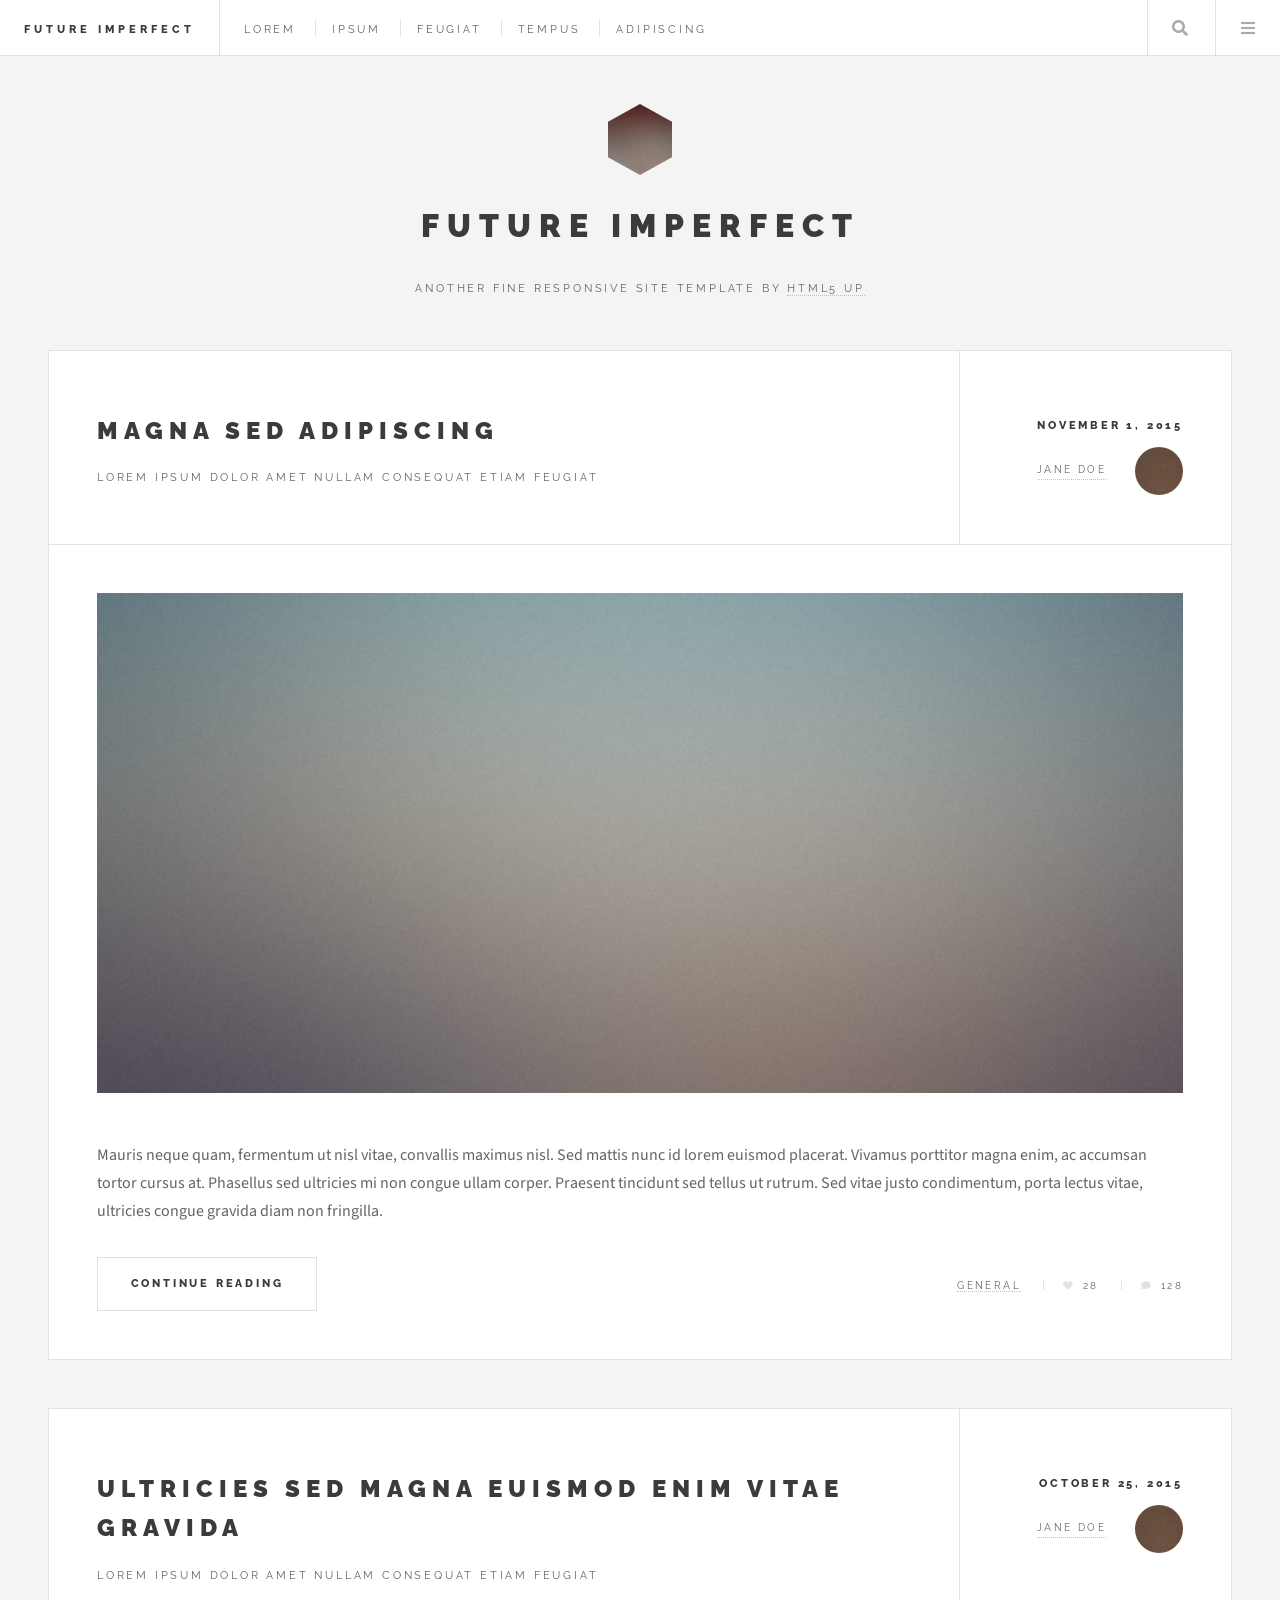
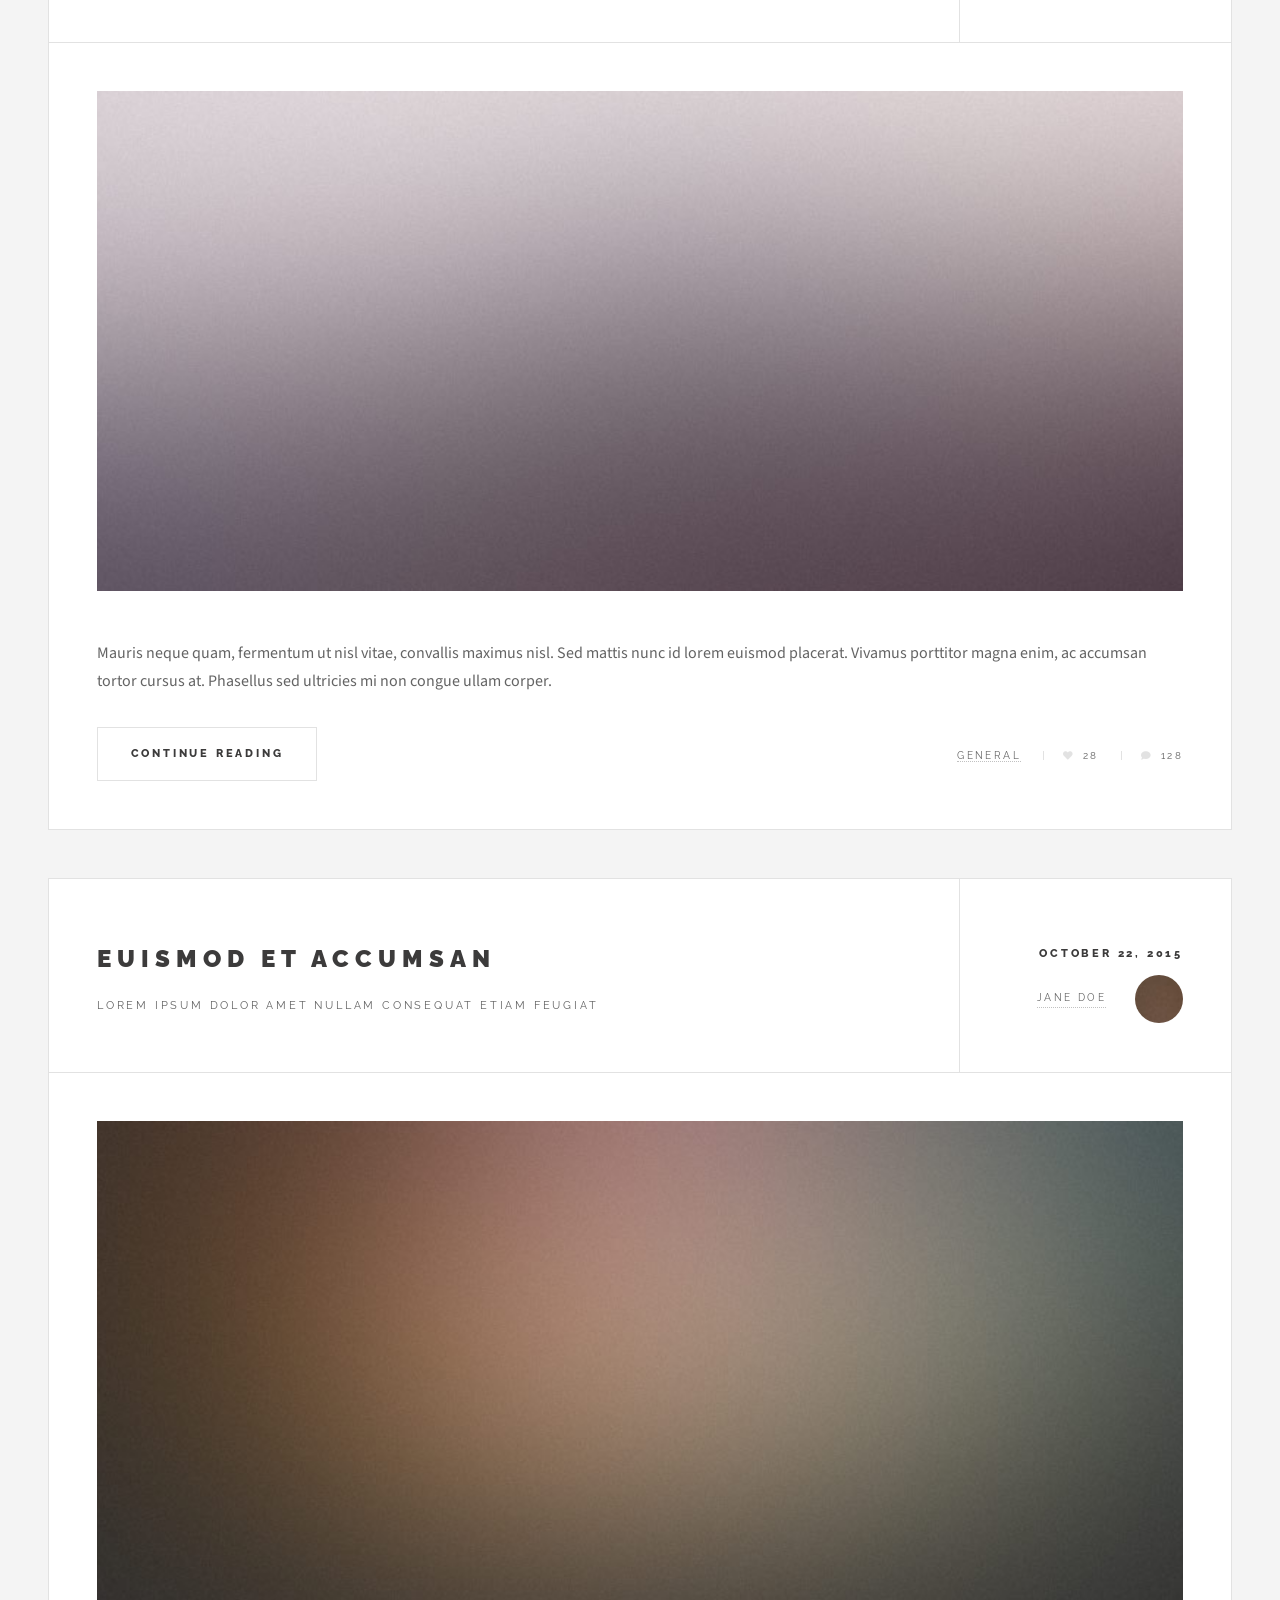
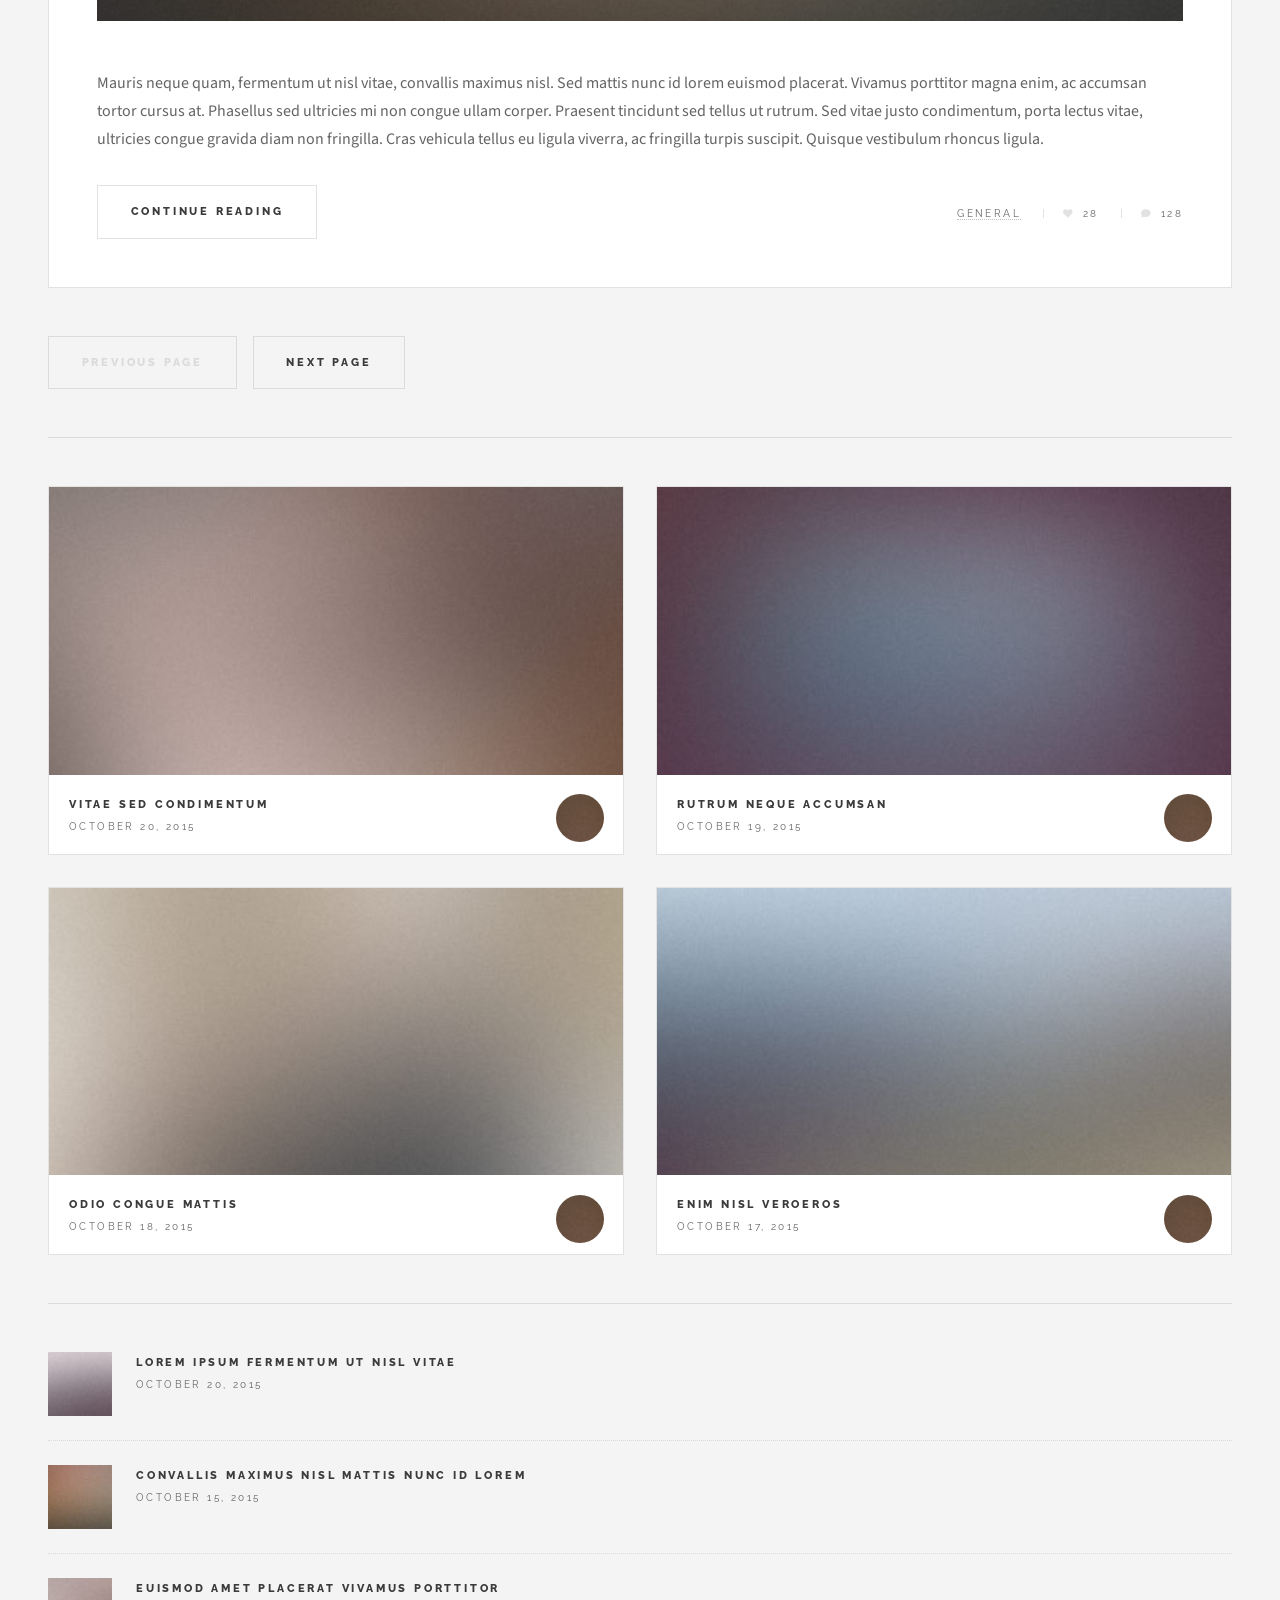
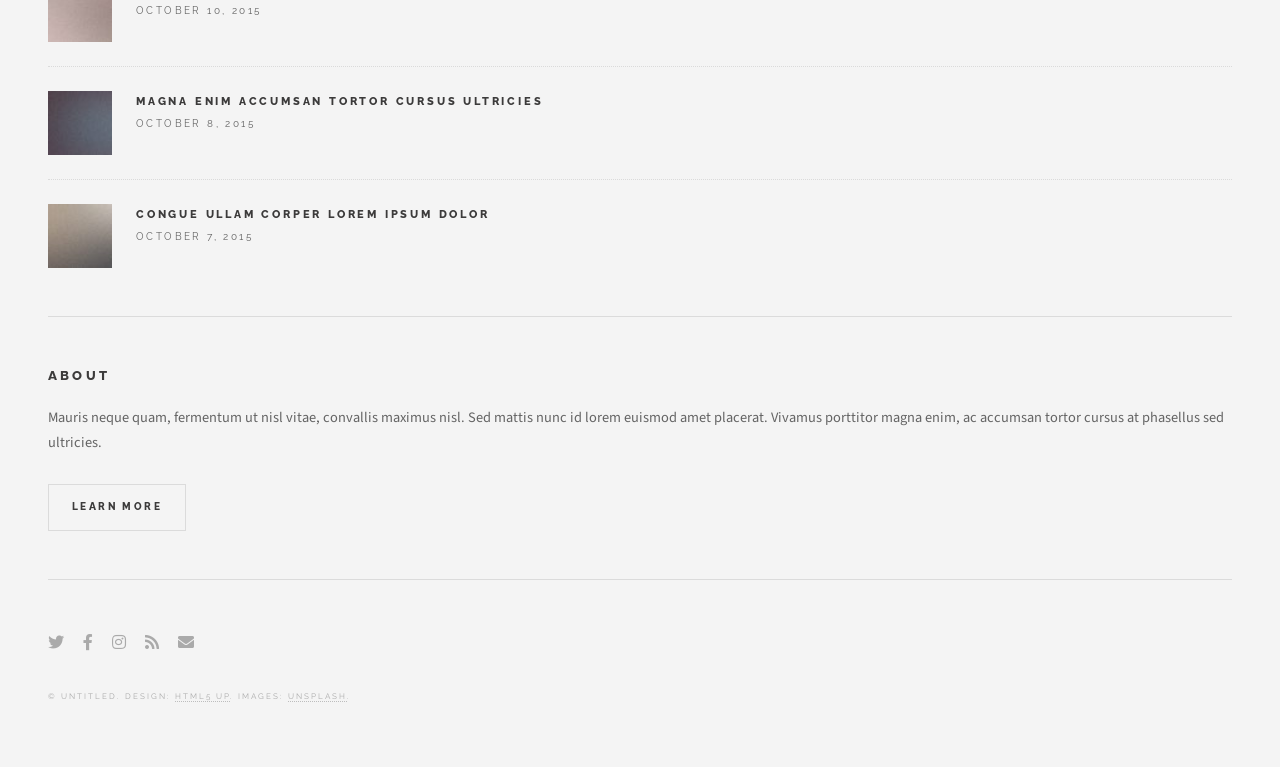
<file: app/views/templates/index.html>
<!DOCTYPE HTML>
<!--
	Future Imperfect by HTML5 UP
	html5up.net | @ajlkn
	Free for personal and commercial use under the CCA 3.0 license (html5up.net/license)
-->
<html>
	<head>
		<title>Future Imperfect by HTML5 UP</title>
		<meta charset="utf-8" />
		<meta name="viewport" content="width=device-width, initial-scale=1, user-scalable=no" />
		<link rel="stylesheet" href="../../../public/assets/css/main.css" />
	</head>
	<body class="is-preload">

		<!-- Wrapper -->
			<div id="wrapper">

				<!-- Header -->
					<header id="header">
						<h1><a href="index.html">Future Imperfect</a></h1>
						<nav class="links">
							<ul>
								<li><a href="#">Lorem</a></li>
								<li><a href="#">Ipsum</a></li>
								<li><a href="#">Feugiat</a></li>
								<li><a href="#">Tempus</a></li>
								<li><a href="#">Adipiscing</a></li>
							</ul>
						</nav>
						<nav class="main">
							<ul>
								<li class="search">
									<a class="fa-search" href="#search">Search</a>
									<form id="search" method="get" action="#">
										<input type="text" name="query" placeholder="Search" />
									</form>
								</li>
								<li class="menu">
									<a class="fa-bars" href="#menu">Menu</a>
								</li>
							</ul>
						</nav>
					</header>

				<!-- Menu -->
					<section id="menu">

						<!-- Search -->
							<section>
								<form class="search" method="get" action="#">
									<input type="text" name="query" placeholder="Search" />
								</form>
							</section>

						<!-- Links -->
							<section>
								<ul class="links">
									<li>
										<a href="#">
											<h3>Lorem ipsum</h3>
											<p>Feugiat tempus veroeros dolor</p>
										</a>
									</li>
									<li>
										<a href="#">
											<h3>Dolor sit amet</h3>
											<p>Sed vitae justo condimentum</p>
										</a>
									</li>
									<li>
										<a href="#">
											<h3>Feugiat veroeros</h3>
											<p>Phasellus sed ultricies mi congue</p>
										</a>
									</li>
									<li>
										<a href="#">
											<h3>Etiam sed consequat</h3>
											<p>Porta lectus amet ultricies</p>
										</a>
									</li>
								</ul>
							</section>

						<!-- Actions -->
							<section>
								<ul class="actions stacked">
									<li><a href="#" class="button large fit">Log In</a></li>
								</ul>
							</section>

					</section>

				<!-- Main -->
					<div id="main">

						<!-- Post -->
							<article class="post">
								<header>
									<div class="title">
										<h2><a href="single.html">Magna sed adipiscing</a></h2>
										<p>Lorem ipsum dolor amet nullam consequat etiam feugiat</p>
									</div>
									<div class="meta">
										<time class="published" datetime="2015-11-01">November 1, 2015</time>
										<a href="#" class="author"><span class="name">Jane Doe</span><img src="../images/avatar.jpg" alt="" /></a>
									</div>
								</header>
								<a href="single.html" class="image featured"><img src="../images/pic01.jpg" alt="" /></a>
								<p>Mauris neque quam, fermentum ut nisl vitae, convallis maximus nisl. Sed mattis nunc id lorem euismod placerat. Vivamus porttitor magna enim, ac accumsan tortor cursus at. Phasellus sed ultricies mi non congue ullam corper. Praesent tincidunt sed tellus ut rutrum. Sed vitae justo condimentum, porta lectus vitae, ultricies congue gravida diam non fringilla.</p>
								<footer>
									<ul class="actions">
										<li><a href="single.html" class="button large">Continue Reading</a></li>
									</ul>
									<ul class="stats">
										<li><a href="#">General</a></li>
										<li><a href="#" class="icon solid fa-heart">28</a></li>
										<li><a href="#" class="icon solid fa-comment">128</a></li>
									</ul>
								</footer>
							</article>

						<!-- Post -->
							<article class="post">
								<header>
									<div class="title">
										<h2><a href="single.html">Ultricies sed magna euismod enim vitae gravida</a></h2>
										<p>Lorem ipsum dolor amet nullam consequat etiam feugiat</p>
									</div>
									<div class="meta">
										<time class="published" datetime="2015-10-25">October 25, 2015</time>
										<a href="#" class="author"><span class="name">Jane Doe</span><img src="../images/avatar.jpg" alt="" /></a>
									</div>
								</header>
								<a href="single.html" class="image featured"><img src="../images/pic02.jpg" alt="" /></a>
								<p>Mauris neque quam, fermentum ut nisl vitae, convallis maximus nisl. Sed mattis nunc id lorem euismod placerat. Vivamus porttitor magna enim, ac accumsan tortor cursus at. Phasellus sed ultricies mi non congue ullam corper.</p>
								<footer>
									<ul class="actions">
										<li><a href="single.html" class="button large">Continue Reading</a></li>
									</ul>
									<ul class="stats">
										<li><a href="#">General</a></li>
										<li><a href="#" class="icon solid fa-heart">28</a></li>
										<li><a href="#" class="icon solid fa-comment">128</a></li>
									</ul>
								</footer>
							</article>

						<!-- Post -->
							<article class="post">
								<header>
									<div class="title">
										<h2><a href="single.html">Euismod et accumsan</a></h2>
										<p>Lorem ipsum dolor amet nullam consequat etiam feugiat</p>
									</div>
									<div class="meta">
										<time class="published" datetime="2015-10-22">October 22, 2015</time>
										<a href="#" class="author"><span class="name">Jane Doe</span><img src="../images/avatar.jpg" alt="" /></a>
									</div>
								</header>
								<a href="single.html" class="image featured"><img src="../images/pic03.jpg" alt="" /></a>
								<p>Mauris neque quam, fermentum ut nisl vitae, convallis maximus nisl. Sed mattis nunc id lorem euismod placerat. Vivamus porttitor magna enim, ac accumsan tortor cursus at. Phasellus sed ultricies mi non congue ullam corper. Praesent tincidunt sed tellus ut rutrum. Sed vitae justo condimentum, porta lectus vitae, ultricies congue gravida diam non fringilla. Cras vehicula tellus eu ligula viverra, ac fringilla turpis suscipit. Quisque vestibulum rhoncus ligula.</p>
								<footer>
									<ul class="actions">
										<li><a href="single.html" class="button large">Continue Reading</a></li>
									</ul>
									<ul class="stats">
										<li><a href="#">General</a></li>
										<li><a href="#" class="icon solid fa-heart">28</a></li>
										<li><a href="#" class="icon solid fa-comment">128</a></li>
									</ul>
								</footer>
							</article>

						<!-- Post -->
						<!--
							<article class="post">
								<header>
									<div class="title">
										<h2><a href="#">Elements</a></h2>
										<p>Lorem ipsum dolor amet nullam consequat etiam feugiat</p>
									</div>
									<div class="meta">
										<time class="published" datetime="2015-10-18">October 18, 2015</time>
										<a href="#" class="author"><span class="name">Jane Doe</span><img src="images/avatar.jpg" alt="" /></a>
									</div>
								</header>

								<section>
									<h3>Text</h3>
									<p>This is <b>bold</b> and this is <strong>strong</strong>. This is <i>italic</i> and this is <em>emphasized</em>.
									This is <sup>superscript</sup> text and this is <sub>subscript</sub> text.
									This is <u>underlined</u> and this is code: <code>for (;;) { ... }</code>. Finally, <a href="#">this is a link</a>.</p>
									<hr />
									<p>Nunc lacinia ante nunc ac lobortis. Interdum adipiscing gravida odio porttitor sem non mi integer non faucibus ornare mi ut ante amet placerat aliquet. Volutpat eu sed ante lacinia sapien lorem accumsan varius montes viverra nibh in adipiscing blandit tempus accumsan.</p>
									<hr />
									<h2>Heading Level 2</h2>
									<h3>Heading Level 3</h3>
									<h4>Heading Level 4</h4>
									<hr />
									<h4>Blockquote</h4>
									<blockquote>Fringilla nisl. Donec accumsan interdum nisi, quis tincidunt felis sagittis eget tempus euismod. Vestibulum ante ipsum primis in faucibus vestibulum. Blandit adipiscing eu felis iaculis volutpat ac adipiscing accumsan faucibus. Vestibulum ante ipsum primis in faucibus lorem ipsum dolor sit amet nullam adipiscing eu felis.</blockquote>
									<h4>Preformatted</h4>
									<pre><code>i = 0;

while (!deck.isInOrder()) {
  print 'Iteration ' + i;
  deck.shuffle();
  i++;
}

print 'It took ' + i + ' iterations to sort the deck.';</code></pre>
								</section>

								<section>
									<h3>Lists</h3>
									<div class="row">
										<div class="col-6 col-12-medium">
											<h4>Unordered</h4>
											<ul>
												<li>Dolor pulvinar etiam.</li>
												<li>Sagittis adipiscing.</li>
												<li>Felis enim feugiat.</li>
											</ul>
											<h4>Alternate</h4>
											<ul class="alt">
												<li>Dolor pulvinar etiam.</li>
												<li>Sagittis adipiscing.</li>
												<li>Felis enim feugiat.</li>
											</ul>
										</div>
										<div class="col-6 col-12-medium">
											<h4>Ordered</h4>
											<ol>
												<li>Dolor pulvinar etiam.</li>
												<li>Etiam vel felis viverra.</li>
												<li>Felis enim feugiat.</li>
												<li>Dolor pulvinar etiam.</li>
												<li>Etiam vel felis lorem.</li>
												<li>Felis enim et feugiat.</li>
											</ol>
											<h4>Icons</h4>
											<ul class="icons">
												<li><a href="#" class="icon brands fa-twitter"><span class="label">Twitter</span></a></li>
												<li><a href="#" class="icon brands fa-facebook-f"><span class="label">Facebook</span></a></li>
												<li><a href="#" class="icon brands fa-instagram"><span class="label">Instagram</span></a></li>
												<li><a href="#" class="icon brands fa-github"><span class="label">Github</span></a></li>
											</ul>
										</div>
									</div>
									<h3>Actions</h3>
									<div class="row">
										<div class="col-6 col-12-medium">
											<ul class="actions">
												<li><a href="#" class="button">Default</a></li>
												<li><a href="#" class="button">Default</a></li>
												<li><a href="#" class="button">Default</a></li>
											</ul>
											<ul class="actions small">
												<li><a href="#" class="button small">Small</a></li>
												<li><a href="#" class="button small">Small</a></li>
												<li><a href="#" class="button small">Small</a></li>
											</ul>
											<ul class="actions stacked">
												<li><a href="#" class="button">Default</a></li>
												<li><a href="#" class="button">Default</a></li>
												<li><a href="#" class="button">Default</a></li>
											</ul>
											<ul class="actions stacked">
												<li><a href="#" class="button small">Small</a></li>
												<li><a href="#" class="button small">Small</a></li>
												<li><a href="#" class="button small">Small</a></li>
											</ul>
										</div>
										<div class="col-6 col-12-medium">
											<ul class="actions stacked">
												<li><a href="#" class="button fit">Default</a></li>
												<li><a href="#" class="button fit">Default</a></li>
											</ul>
											<ul class="actions stacked">
												<li><a href="#" class="button small fit">Small</a></li>
												<li><a href="#" class="button small fit">Small</a></li>
											</ul>
										</div>
									</div>
								</section>

								<section>
									<h3>Table</h3>
									<h4>Default</h4>
									<div class="table-wrapper">
										<table>
											<thead>
												<tr>
													<th>Name</th>
													<th>Description</th>
													<th>Price</th>
												</tr>
											</thead>
											<tbody>
												<tr>
													<td>Item One</td>
													<td>Ante turpis integer aliquet porttitor.</td>
													<td>29.99</td>
												</tr>
												<tr>
													<td>Item Two</td>
													<td>Vis ac commodo adipiscing arcu aliquet.</td>
													<td>19.99</td>
												</tr>
												<tr>
													<td>Item Three</td>
													<td> Morbi faucibus arcu accumsan lorem.</td>
													<td>29.99</td>
												</tr>
												<tr>
													<td>Item Four</td>
													<td>Vitae integer tempus condimentum.</td>
													<td>19.99</td>
												</tr>
												<tr>
													<td>Item Five</td>
													<td>Ante turpis integer aliquet porttitor.</td>
													<td>29.99</td>
												</tr>
											</tbody>
											<tfoot>
												<tr>
													<td colspan="2"></td>
													<td>100.00</td>
												</tr>
											</tfoot>
										</table>
									</div>

									<h4>Alternate</h4>
									<div class="table-wrapper">
										<table class="alt">
											<thead>
												<tr>
													<th>Name</th>
													<th>Description</th>
													<th>Price</th>
												</tr>
											</thead>
											<tbody>
												<tr>
													<td>Item One</td>
													<td>Ante turpis integer aliquet porttitor.</td>
													<td>29.99</td>
												</tr>
												<tr>
													<td>Item Two</td>
													<td>Vis ac commodo adipiscing arcu aliquet.</td>
													<td>19.99</td>
												</tr>
												<tr>
													<td>Item Three</td>
													<td> Morbi faucibus arcu accumsan lorem.</td>
													<td>29.99</td>
												</tr>
												<tr>
													<td>Item Four</td>
													<td>Vitae integer tempus condimentum.</td>
													<td>19.99</td>
												</tr>
												<tr>
													<td>Item Five</td>
													<td>Ante turpis integer aliquet porttitor.</td>
													<td>29.99</td>
												</tr>
											</tbody>
											<tfoot>
												<tr>
													<td colspan="2"></td>
													<td>100.00</td>
												</tr>
											</tfoot>
										</table>
									</div>
								</section>

								<section>
									<h3>Buttons</h3>
									<ul class="actions">
										<li><a href="#" class="button large">Large</a></li>
										<li><a href="#" class="button">Default</a></li>
										<li><a href="#" class="button small">Small</a></li>
									</ul>
									<ul class="actions fit">
										<li><a href="#" class="button fit">Fit</a></li>
										<li><a href="#" class="button fit">Fit</a></li>
										<li><a href="#" class="button fit">Fit</a></li>
									</ul>
									<ul class="actions fit small">
										<li><a href="#" class="button fit small">Fit + Small</a></li>
										<li><a href="#" class="button fit small">Fit + Small</a></li>
										<li><a href="#" class="button fit small">Fit + Small</a></li>
									</ul>
									<ul class="actions">
										<li><a href="#" class="button icon solid fa-download">Icon</a></li>
										<li><a href="#" class="button icon solid fa-upload">Icon</a></li>
										<li><a href="#" class="button icon solid fa-save">Icon</a></li>
									</ul>
									<ul class="actions">
										<li><span class="button disabled">Disabled</span></li>
										<li><span class="button disabled icon solid fa-download">Disabled</span></li>
									</ul>
								</section>

								<section>
									<h3>Form</h3>
									<form method="post" action="#">
										<div class="row gtr-uniform">
											<div class="col-6 col-12-xsmall">
												<input type="text" name="demo-name" id="demo-name" value="" placeholder="Name" />
											</div>
											<div class="col-6 col-12-xsmall">
												<input type="email" name="demo-email" id="demo-email" value="" placeholder="Email" />
											</div>
											<div class="col-12">
												<select name="demo-category" id="demo-category">
													<option value="">- Category -</option>
													<option value="1">Manufacturing</option>
													<option value="1">Shipping</option>
													<option value="1">Administration</option>
													<option value="1">Human Resources</option>
												</select>
											</div>
											<div class="col-4 col-12-small">
												<input type="radio" id="demo-priority-low" name="demo-priority" checked>
												<label for="demo-priority-low">Low</label>
											</div>
											<div class="col-4 col-12-small">
												<input type="radio" id="demo-priority-normal" name="demo-priority">
												<label for="demo-priority-normal">Normal</label>
											</div>
											<div class="col-4 col-12-small">
												<input type="radio" id="demo-priority-high" name="demo-priority">
												<label for="demo-priority-high">High</label>
											</div>
											<div class="col-6 col-12-small">
												<input type="checkbox" id="demo-copy" name="demo-copy">
												<label for="demo-copy">Email me a copy</label>
											</div>
											<div class="col-6 col-12-small">
												<input type="checkbox" id="demo-human" name="demo-human" checked>
												<label for="demo-human">Not a robot</label>
											</div>
											<div class="col-12">
												<textarea name="demo-message" id="demo-message" placeholder="Enter your message" rows="6"></textarea>
											</div>
											<div class="col-12">
												<ul class="actions">
													<li><input type="submit" value="Send Message" /></li>
													<li><input type="reset" value="Reset" /></li>
												</ul>
											</div>
										</div>
									</form>
								</section>

								<section>
									<h3>Image</h3>
									<h4>Fit</h4>
									<div class="box alt">
										<div class="row gtr-uniform">
											<div class="col-12"><span class="image fit"><img src="images/pic02.jpg" alt="" /></span></div>
											<div class="col-4"><span class="image fit"><img src="images/pic04.jpg" alt="" /></span></div>
											<div class="col-4"><span class="image fit"><img src="images/pic05.jpg" alt="" /></span></div>
											<div class="col-4"><span class="image fit"><img src="images/pic06.jpg" alt="" /></span></div>
											<div class="col-4"><span class="image fit"><img src="images/pic06.jpg" alt="" /></span></div>
											<div class="col-4"><span class="image fit"><img src="images/pic04.jpg" alt="" /></span></div>
											<div class="col-4"><span class="image fit"><img src="images/pic05.jpg" alt="" /></span></div>
											<div class="col-4"><span class="image fit"><img src="images/pic05.jpg" alt="" /></span></div>
											<div class="col-4"><span class="image fit"><img src="images/pic06.jpg" alt="" /></span></div>
											<div class="col-4"><span class="image fit"><img src="images/pic04.jpg" alt="" /></span></div>
										</div>
									</div>
									<h4>Left &amp; Right</h4>
									<p><span class="image left"><img src="images/pic07.jpg" alt="" /></span>Fringilla nisl. Donec accumsan interdum nisi, quis tincidunt felis sagittis eget. tempus euismod. Vestibulum ante ipsum primis in faucibus vestibulum. Blandit adipiscing eu felis iaculis volutpat ac adipiscing accumsan eu faucibus. Integer ac pellentesque praesent tincidunt felis sagittis eget. tempus euismod. Vestibulum ante ipsum primis in faucibus vestibulum. Blandit adipiscing eu felis iaculis volutpat ac adipiscing accumsan eu faucibus. Integer ac pellentesque praesent. Donec accumsan interdum nisi, quis tincidunt felis sagittis eget. tempus euismod. Vestibulum ante ipsum primis in faucibus vestibulum. Blandit adipiscing eu felis iaculis volutpat ac adipiscing accumsan eu faucibus. Integer ac pellentesque praesent tincidunt felis sagittis eget. tempus euismod. Vestibulum ante ipsum primis in faucibus vestibulum. Blandit adipiscing eu felis iaculis volutpat ac adipiscing accumsan eu faucibus. Integer ac pellentesque praesent. Blandit adipiscing eu felis iaculis volutpat ac adipiscing accumsan eu faucibus. Integer ac pellentesque praesent tincidunt felis sagittis eget. tempus euismod. Vestibulum ante ipsum primis in faucibus vestibulum. Blandit adipiscing eu felis iaculis volutpat ac adipiscing accumsan eu faucibus. Integer ac pellentesque praesent.</p>
									<p><span class="image right"><img src="images/pic04.jpg" alt="" /></span>Fringilla nisl. Donec accumsan interdum nisi, quis tincidunt felis sagittis eget. tempus euismod. Vestibulum ante ipsum primis in faucibus vestibulum. Blandit adipiscing eu felis iaculis volutpat ac adipiscing accumsan eu faucibus. Integer ac pellentesque praesent tincidunt felis sagittis eget. tempus euismod. Vestibulum ante ipsum primis in faucibus vestibulum. Blandit adipiscing eu felis iaculis volutpat ac adipiscing accumsan eu faucibus. Integer ac pellentesque praesent. Donec accumsan interdum nisi, quis tincidunt felis sagittis eget. tempus euismod. Vestibulum ante ipsum primis in faucibus vestibulum. Blandit adipiscing eu felis iaculis volutpat ac adipiscing accumsan eu faucibus. Integer ac pellentesque praesent tincidunt felis sagittis eget. tempus euismod. Vestibulum ante ipsum primis in faucibus vestibulum. Blandit adipiscing eu felis iaculis volutpat ac adipiscing accumsan eu faucibus. Integer ac pellentesque praesent. Blandit adipiscing eu felis iaculis volutpat ac adipiscing accumsan eu faucibus. Integer ac pellentesque praesent tincidunt felis sagittis eget. tempus euismod. Vestibulum ante ipsum primis in faucibus vestibulum. Blandit adipiscing eu felis iaculis volutpat ac adipiscing accumsan eu faucibus. Integer ac pellentesque praesent.</p>
								</section>

							</article>
						-->

						<!-- Pagination -->
							<ul class="actions pagination">
								<li><a href="" class="disabled button large previous">Previous Page</a></li>
								<li><a href="#" class="button large next">Next Page</a></li>
							</ul>

					</div>

				<!-- Sidebar -->
					<section id="sidebar">

						<!-- Intro -->
							<section id="intro">
								<a href="#" class="logo"><img src="../images/logo.jpg" alt="" /></a>
								<header>
									<h2>Future Imperfect</h2>
									<p>Another fine responsive site template by <a href="http://html5up.net">HTML5 UP</a></p>
								</header>
							</section>

						<!-- Mini Posts -->
							<section>
								<div class="mini-posts">

									<!-- Mini Post -->
										<article class="mini-post">
											<header>
												<h3><a href="single.html">Vitae sed condimentum</a></h3>
												<time class="published" datetime="2015-10-20">October 20, 2015</time>
												<a href="#" class="author"><img src="../images/avatar.jpg" alt="" /></a>
											</header>
											<a href="single.html" class="image"><img src="../images/pic04.jpg" alt="" /></a>
										</article>

									<!-- Mini Post -->
										<article class="mini-post">
											<header>
												<h3><a href="single.html">Rutrum neque accumsan</a></h3>
												<time class="published" datetime="2015-10-19">October 19, 2015</time>
												<a href="#" class="author"><img src="../images/avatar.jpg" alt="" /></a>
											</header>
											<a href="single.html" class="image"><img src="../images/pic05.jpg" alt="" /></a>
										</article>

									<!-- Mini Post -->
										<article class="mini-post">
											<header>
												<h3><a href="single.html">Odio congue mattis</a></h3>
												<time class="published" datetime="2015-10-18">October 18, 2015</time>
												<a href="#" class="author"><img src="../images/avatar.jpg" alt="" /></a>
											</header>
											<a href="single.html" class="image"><img src="../images/pic06.jpg" alt="" /></a>
										</article>

									<!-- Mini Post -->
										<article class="mini-post">
											<header>
												<h3><a href="single.html">Enim nisl veroeros</a></h3>
												<time class="published" datetime="2015-10-17">October 17, 2015</time>
												<a href="#" class="author"><img src="../images/avatar.jpg" alt="" /></a>
											</header>
											<a href="single.html" class="image"><img src="../images/pic07.jpg" alt="" /></a>
										</article>

								</div>
							</section>

						<!-- Posts List -->
							<section>
								<ul class="posts">
									<li>
										<article>
											<header>
												<h3><a href="single.html">Lorem ipsum fermentum ut nisl vitae</a></h3>
												<time class="published" datetime="2015-10-20">October 20, 2015</time>
											</header>
											<a href="single.html" class="image"><img src="../images/pic08.jpg" alt="" /></a>
										</article>
									</li>
									<li>
										<article>
											<header>
												<h3><a href="single.html">Convallis maximus nisl mattis nunc id lorem</a></h3>
												<time class="published" datetime="2015-10-15">October 15, 2015</time>
											</header>
											<a href="single.html" class="image"><img src="../images/pic09.jpg" alt="" /></a>
										</article>
									</li>
									<li>
										<article>
											<header>
												<h3><a href="single.html">Euismod amet placerat vivamus porttitor</a></h3>
												<time class="published" datetime="2015-10-10">October 10, 2015</time>
											</header>
											<a href="single.html" class="image"><img src="../images/pic10.jpg" alt="" /></a>
										</article>
									</li>
									<li>
										<article>
											<header>
												<h3><a href="single.html">Magna enim accumsan tortor cursus ultricies</a></h3>
												<time class="published" datetime="2015-10-08">October 8, 2015</time>
											</header>
											<a href="single.html" class="image"><img src="../images/pic11.jpg" alt="" /></a>
										</article>
									</li>
									<li>
										<article>
											<header>
												<h3><a href="single.html">Congue ullam corper lorem ipsum dolor</a></h3>
												<time class="published" datetime="2015-10-06">October 7, 2015</time>
											</header>
											<a href="single.html" class="image"><img src="../images/pic12.jpg" alt="" /></a>
										</article>
									</li>
								</ul>
							</section>

						<!-- About -->
							<section class="blurb">
								<h2>About</h2>
								<p>Mauris neque quam, fermentum ut nisl vitae, convallis maximus nisl. Sed mattis nunc id lorem euismod amet placerat. Vivamus porttitor magna enim, ac accumsan tortor cursus at phasellus sed ultricies.</p>
								<ul class="actions">
									<li><a href="#" class="button">Learn More</a></li>
								</ul>
							</section>

						<!-- Footer -->
							<section id="footer">
								<ul class="icons">
									<li><a href="#" class="icon brands fa-twitter"><span class="label">Twitter</span></a></li>
									<li><a href="#" class="icon brands fa-facebook-f"><span class="label">Facebook</span></a></li>
									<li><a href="#" class="icon brands fa-instagram"><span class="label">Instagram</span></a></li>
									<li><a href="#" class="icon solid fa-rss"><span class="label">RSS</span></a></li>
									<li><a href="#" class="icon solid fa-envelope"><span class="label">Email</span></a></li>
								</ul>
								<p class="copyright">&copy; Untitled. Design: <a href="http://html5up.net">HTML5 UP</a>. Images: <a href="http://unsplash.com">Unsplash</a>.</p>
							</section>

					</section>

			</div>

		<!-- Scripts -->
			<script src="../../../public/assets/js/jquery.min.js"></script>
			<script src="../../../public/assets/js/browser.min.js"></script>
			<script src="../../../public/assets/js/breakpoints.min.js"></script>
			<script src="../../../public/assets/js/util.js"></script>
			<script src="../../../public/assets/js/main.js"></script>

	</body>
</html>
</file>
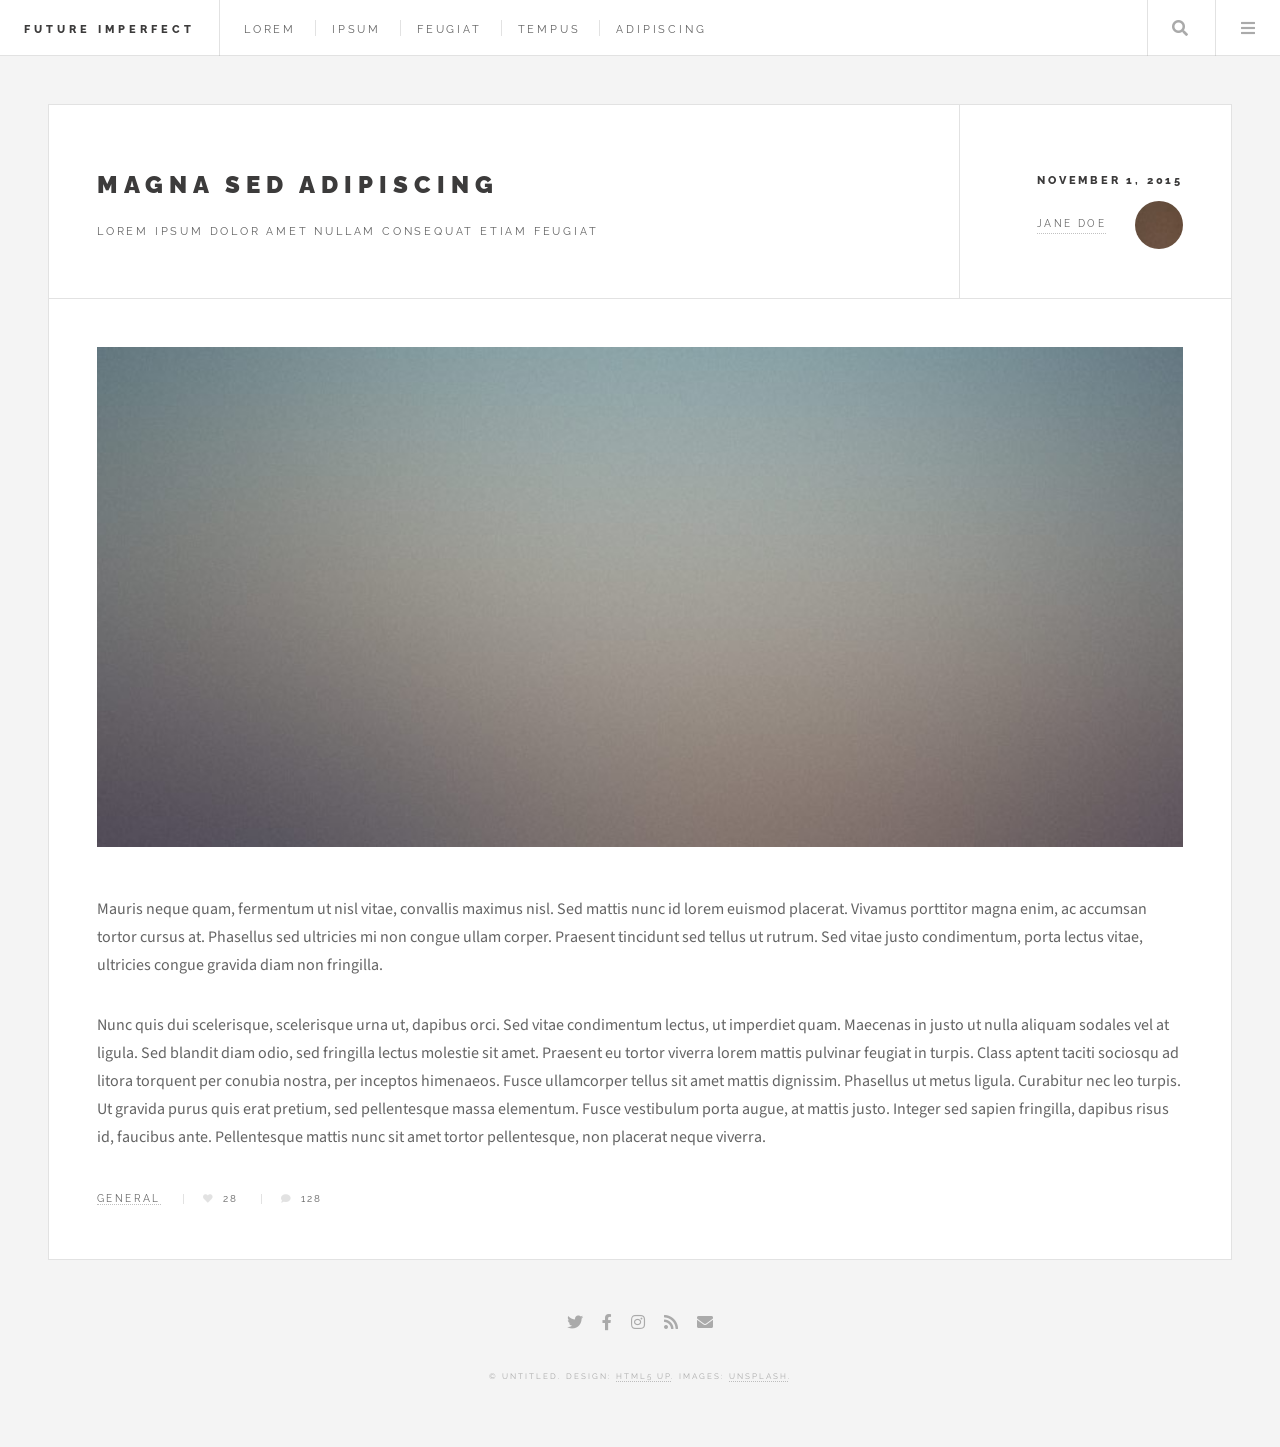
<file: app/views/templates/single.html>
<!DOCTYPE HTML>
<!--
	Future Imperfect by HTML5 UP
	html5up.net | @ajlkn
	Free for personal and commercial use under the CCA 3.0 license (html5up.net/license)
-->
<html>
	<head>
		<title>Single - Future Imperfect by HTML5 UP</title>
		<meta charset="utf-8" />
		<meta name="viewport" content="width=device-width, initial-scale=1, user-scalable=no" />
		<link rel="stylesheet" href="../../../public/assets/css/main.css" />
	</head>
	<body class="single is-preload">

		<!-- Wrapper -->
			<div id="wrapper">

				<!-- Header -->
					<header id="header">
						<h1><a href="index.html">Future Imperfect</a></h1>
						<nav class="links">
							<ul>
								<li><a href="#">Lorem</a></li>
								<li><a href="#">Ipsum</a></li>
								<li><a href="#">Feugiat</a></li>
								<li><a href="#">Tempus</a></li>
								<li><a href="#">Adipiscing</a></li>
							</ul>
						</nav>
						<nav class="main">
							<ul>
								<li class="search">
									<a class="fa-search" href="#search">Search</a>
									<form id="search" method="get" action="#">
										<input type="text" name="query" placeholder="Search" />
									</form>
								</li>
								<li class="menu">
									<a class="fa-bars" href="#menu">Menu</a>
								</li>
							</ul>
						</nav>
					</header>

				<!-- Menu -->
					<section id="menu">

						<!-- Search -->
							<section>
								<form class="search" method="get" action="#">
									<input type="text" name="query" placeholder="Search" />
								</form>
							</section>

						<!-- Links -->
							<section>
								<ul class="links">
									<li>
										<a href="#">
											<h3>Lorem ipsum</h3>
											<p>Feugiat tempus veroeros dolor</p>
										</a>
									</li>
									<li>
										<a href="#">
											<h3>Dolor sit amet</h3>
											<p>Sed vitae justo condimentum</p>
										</a>
									</li>
									<li>
										<a href="#">
											<h3>Feugiat veroeros</h3>
											<p>Phasellus sed ultricies mi congue</p>
										</a>
									</li>
									<li>
										<a href="#">
											<h3>Etiam sed consequat</h3>
											<p>Porta lectus amet ultricies</p>
										</a>
									</li>
								</ul>
							</section>

						<!-- Actions -->
							<section>
								<ul class="actions stacked">
									<li><a href="#" class="button large fit">Log In</a></li>
								</ul>
							</section>

					</section>

				<!-- Main -->
					<div id="main">

						<!-- Post -->
							<article class="post">
								<header>
									<div class="title">
										<h2><a href="#">Magna sed adipiscing</a></h2>
										<p>Lorem ipsum dolor amet nullam consequat etiam feugiat</p>
									</div>
									<div class="meta">
										<time class="published" datetime="2015-11-01">November 1, 2015</time>
										<a href="#" class="author"><span class="name">Jane Doe</span><img src="../images/avatar.jpg" alt="" /></a>
									</div>
								</header>
								<span class="image featured"><img src="../images/pic01.jpg" alt="" /></span>
								<p>Mauris neque quam, fermentum ut nisl vitae, convallis maximus nisl. Sed mattis nunc id lorem euismod placerat. Vivamus porttitor magna enim, ac accumsan tortor cursus at. Phasellus sed ultricies mi non congue ullam corper. Praesent tincidunt sed tellus ut rutrum. Sed vitae justo condimentum, porta lectus vitae, ultricies congue gravida diam non fringilla.</p>
								<p>Nunc quis dui scelerisque, scelerisque urna ut, dapibus orci. Sed vitae condimentum lectus, ut imperdiet quam. Maecenas in justo ut nulla aliquam sodales vel at ligula. Sed blandit diam odio, sed fringilla lectus molestie sit amet. Praesent eu tortor viverra lorem mattis pulvinar feugiat in turpis. Class aptent taciti sociosqu ad litora torquent per conubia nostra, per inceptos himenaeos. Fusce ullamcorper tellus sit amet mattis dignissim. Phasellus ut metus ligula. Curabitur nec leo turpis. Ut gravida purus quis erat pretium, sed pellentesque massa elementum. Fusce vestibulum porta augue, at mattis justo. Integer sed sapien fringilla, dapibus risus id, faucibus ante. Pellentesque mattis nunc sit amet tortor pellentesque, non placerat neque viverra. </p>
								<footer>
									<ul class="stats">
										<li><a href="#">General</a></li>
										<li><a href="#" class="icon solid fa-heart">28</a></li>
										<li><a href="#" class="icon solid fa-comment">128</a></li>
									</ul>
								</footer>
							</article>

					</div>

				<!-- Footer -->
					<section id="footer">
						<ul class="icons">
							<li><a href="#" class="icon brands fa-twitter"><span class="label">Twitter</span></a></li>
							<li><a href="#" class="icon brands fa-facebook-f"><span class="label">Facebook</span></a></li>
							<li><a href="#" class="icon brands fa-instagram"><span class="label">Instagram</span></a></li>
							<li><a href="#" class="icon solid fa-rss"><span class="label">RSS</span></a></li>
							<li><a href="#" class="icon solid fa-envelope"><span class="label">Email</span></a></li>
						</ul>
						<p class="copyright">&copy; Untitled. Design: <a href="http://html5up.net">HTML5 UP</a>. Images: <a href="http://unsplash.com">Unsplash</a>.</p>
					</section>

			</div>

		<!-- Scripts -->
			<script src="../../../public/assets/js/jquery.min.js"></script>
			<script src="../../../public/assets/js/browser.min.js"></script>
			<script src="../../../public/assets/js/breakpoints.min.js"></script>
			<script src="../../../public/assets/js/util.js"></script>
			<script src="../../../public/assets/js/main.js"></script>

	</body>
</html>
</file>
<file: public/assets/css/main.css>
@import url(fontawesome-all.min.css);
@import url("https://fonts.googleapis.com/css?family=Source+Sans+Pro:400,700|Raleway:400,800,900");

/*
	Future Imperfect by HTML5 UP
	html5up.net | @ajlkn
	Free for personal and commercial use under the CCA 3.0 license (html5up.net/license)
*/

html, body, div, span, applet, object,
iframe, h1, h2, h3, h4, h5, h6, p, blockquote,
pre, a, abbr, acronym, address, big, cite,
code, del, dfn, em, img, ins, kbd, q, s, samp,
small, strike, strong, sub, sup, tt, var, b,
u, i, center, dl, dt, dd, ol, ul, li, fieldset,
form, label, legend, table, caption, tbody,
tfoot, thead, tr, th, td, article, aside,
canvas, details, embed, figure, figcaption,
footer, header, hgroup, menu, nav, output, ruby,
section, summary, time, mark, audio, video {
	margin: 0;
	padding: 0;
	border: 0;
	font-size: 100%;
	font: inherit;
	vertical-align: baseline;}

article, aside, details, figcaption, figure,
footer, header, hgroup, menu, nav, section {
	display: block;}

body {
	line-height: 1;
}

ol, ul {
	list-style: none;
}

blockquote, q {
	quotes: none;
}

	blockquote:before, blockquote:after, q:before, q:after {
		content: '';
		content: none;
	}

table {
	border-collapse: collapse;
	border-spacing: 0;
}

body {
	-webkit-text-size-adjust: none;
}

mark {
	background-color: transparent;
	color: inherit;
}

input::-moz-focus-inner {
	border: 0;
	padding: 0;
}

input, select, textarea {
	-moz-appearance: none;
	-webkit-appearance: none;
	-ms-appearance: none;
	appearance: none;
}

/* Basic */

	@-ms-viewport {
		width: device-width;
	}

	body {
		-ms-overflow-style: scrollbar;
	}

	@media screen and (max-width: 480px) {

		html, body {
			min-width: 320px;
		}

	}

	html {
		box-sizing: border-box;
	}

	*, *:before, *:after {
		box-sizing: inherit;
	}

	body {
		background: #f4f4f4;
	}

		body.is-preload *, body.is-preload *:before, body.is-preload *:after {
			-moz-animation: none !important;
			-webkit-animation: none !important;
			-ms-animation: none !important;
			animation: none !important;
			-moz-transition: none !important;
			-webkit-transition: none !important;
			-ms-transition: none !important;
			transition: none !important;
		}

/* Type */

	body, input, select, textarea {
		color: #646464;
		font-family: "Source Sans Pro", Helvetica, sans-serif;
		font-size: 14pt;
		font-weight: 400;
		line-height: 1.75;
	}

		@media screen and (max-width: 1680px) {

			body, input, select, textarea {
				font-size: 12pt;
			}

		}

		@media screen and (max-width: 1280px) {

			body, input, select, textarea {
				font-size: 12pt;
			}

		}

		@media screen and (max-width: 980px) {

			body, input, select, textarea {
				font-size: 12pt;
			}

		}

		@media screen and (max-width: 736px) {

			body, input, select, textarea {
				font-size: 12pt;
			}

		}

		@media screen and (max-width: 480px) {

			body, input, select, textarea {
				font-size: 12pt;
			}

		}

	a {
		-moz-transition: color 0.2s ease, border-bottom-color 0.2s ease;
		-webkit-transition: color 0.2s ease, border-bottom-color 0.2s ease;
		-ms-transition: color 0.2s ease, border-bottom-color 0.2s ease;
		transition: color 0.2s ease, border-bottom-color 0.2s ease;
		border-bottom: dotted 1px rgba(160, 160, 160, 0.65);
		color: inherit;
		text-decoration: none;
	}

		a:before {
			-moz-transition: color 0.2s ease;
			-webkit-transition: color 0.2s ease;
			-ms-transition: color 0.2s ease;
			transition: color 0.2s ease;
		}

		a:hover {
			border-bottom-color: transparent;
			color: #2ebaae !important;
		}

			a:hover:before {
				color: #2ebaae !important;
			}

	strong, b {
		color: #3c3b3b;
		font-weight: 700;
	}

	em, i {
		font-style: italic;
	}

	p {
		margin: 0 0 2em 0;
	}

	h1, h2, h3, h4, h5, h6 {
		color: #3c3b3b;
		font-family: "Raleway", Helvetica, sans-serif;
		font-weight: 800;
		letter-spacing: 0.25em;
		line-height: 1.65;
		margin: 0 0 1em 0;
		text-transform: uppercase;
	}

		h1 a, h2 a, h3 a, h4 a, h5 a, h6 a {
			color: inherit;
			border-bottom: 0;
		}

	h2 {
		font-size: 1.1em;
	}

	h3 {
		font-size: 0.9em;
	}

	h4 {
		font-size: 0.7em;
	}

	h5 {
		font-size: 0.7em;
	}

	h6 {
		font-size: 0.7em;
	}

	sub {
		font-size: 0.8em;
		position: relative;
		top: 0.5em;
	}

	sup {
		font-size: 0.8em;
		position: relative;
		top: -0.5em;
	}

	blockquote {
		border-left: solid 4px rgba(160, 160, 160, 0.3);
		font-style: italic;
		margin: 0 0 2em 0;
		padding: 0.5em 0 0.5em 2em;
	}

	code {
		background: rgba(160, 160, 160, 0.075);
		border: solid 1px rgba(160, 160, 160, 0.3);
		font-family: "Courier New", monospace;
		font-size: 0.9em;
		margin: 0 0.25em;
		padding: 0.25em 0.65em;
	}

	pre {
		-webkit-overflow-scrolling: touch;
		font-family: "Courier New", monospace;
		font-size: 0.9em;
		margin: 0 0 2em 0;
	}

		pre code {
			display: block;
			line-height: 1.75em;
			padding: 1em 1.5em;
			overflow-x: auto;
		}

	hr {
		border: 0;
		border-bottom: solid 1px rgba(160, 160, 160, 0.3);
		margin: 2em 0;
	}

		hr.major {
			margin: 3em 0;
		}

	.align-left {
		text-align: left;
	}

	.align-center {
		text-align: center;
	}

	.align-right {
		text-align: right;
	}

/* Row */

	.row {
		display: flex;
		flex-wrap: wrap;
		box-sizing: border-box;
		align-items: stretch;
	}

		.row > * {
			box-sizing: border-box;
		}

		.row.gtr-uniform > * > :last-child {
			margin-bottom: 0;
		}

		.row.aln-left {
			justify-content: flex-start;
		}

		.row.aln-center {
			justify-content: center;
		}

		.row.aln-right {
			justify-content: flex-end;
		}

		.row.aln-top {
			align-items: flex-start;
		}

		.row.aln-middle {
			align-items: center;
		}

		.row.aln-bottom {
			align-items: flex-end;
		}

		.row > .imp {
			order: -1;
		}

		.row > .col-1 {
			width: 8.33333%;
		}

		.row > .off-1 {
			margin-left: 8.33333%;
		}

		.row > .col-2 {
			width: 16.66667%;
		}

		.row > .off-2 {
			margin-left: 16.66667%;
		}

		.row > .col-3 {
			width: 25%;
		}

		.row > .off-3 {
			margin-left: 25%;
		}

		.row > .col-4 {
			width: 33.33333%;
		}

		.row > .off-4 {
			margin-left: 33.33333%;
		}

		.row > .col-5 {
			width: 41.66667%;
		}

		.row > .off-5 {
			margin-left: 41.66667%;
		}

		.row > .col-6 {
			width: 50%;
		}

		.row > .off-6 {
			margin-left: 50%;
		}

		.row > .col-7 {
			width: 58.33333%;
		}

		.row > .off-7 {
			margin-left: 58.33333%;
		}

		.row > .col-8 {
			width: 66.66667%;
		}

		.row > .off-8 {
			margin-left: 66.66667%;
		}

		.row > .col-9 {
			width: 75%;
		}

		.row > .off-9 {
			margin-left: 75%;
		}

		.row > .col-10 {
			width: 83.33333%;
		}

		.row > .off-10 {
			margin-left: 83.33333%;
		}

		.row > .col-11 {
			width: 91.66667%;
		}

		.row > .off-11 {
			margin-left: 91.66667%;
		}

		.row > .col-12 {
			width: 100%;
		}

		.row > .off-12 {
			margin-left: 100%;
		}

		.row.gtr-0 {
			margin-top: 0;
			margin-left: 0em;
		}

			.row.gtr-0 > * {
				padding: 0 0 0 0em;
			}

			.row.gtr-0.gtr-uniform {
				margin-top: 0em;
			}

				.row.gtr-0.gtr-uniform > * {
					padding-top: 0em;
				}

		.row.gtr-25 {
			margin-top: 0;
			margin-left: -0.25em;
		}

			.row.gtr-25 > * {
				padding: 0 0 0 0.25em;
			}

			.row.gtr-25.gtr-uniform {
				margin-top: -0.25em;
			}

				.row.gtr-25.gtr-uniform > * {
					padding-top: 0.25em;
				}

		.row.gtr-50 {
			margin-top: 0;
			margin-left: -0.5em;
		}

			.row.gtr-50 > * {
				padding: 0 0 0 0.5em;
			}

			.row.gtr-50.gtr-uniform {
				margin-top: -0.5em;
			}

				.row.gtr-50.gtr-uniform > * {
					padding-top: 0.5em;
				}

		.row {
			margin-top: 0;
			margin-left: -1em;
		}

			.row > * {
				padding: 0 0 0 1em;
			}

			.row.gtr-uniform {
				margin-top: -1em;
			}

				.row.gtr-uniform > * {
					padding-top: 1em;
				}

		.row.gtr-150 {
			margin-top: 0;
			margin-left: -1.5em;
		}

			.row.gtr-150 > * {
				padding: 0 0 0 1.5em;
			}

			.row.gtr-150.gtr-uniform {
				margin-top: -1.5em;
			}

				.row.gtr-150.gtr-uniform > * {
					padding-top: 1.5em;
				}

		.row.gtr-200 {
			margin-top: 0;
			margin-left: -2em;
		}

			.row.gtr-200 > * {
				padding: 0 0 0 2em;
			}

			.row.gtr-200.gtr-uniform {
				margin-top: -2em;
			}

				.row.gtr-200.gtr-uniform > * {
					padding-top: 2em;
				}

		@media screen and (max-width: 1680px) {

			.row {
				display: flex;
				flex-wrap: wrap;
				box-sizing: border-box;
				align-items: stretch;
			}

				.row > * {
					box-sizing: border-box;
				}

				.row.gtr-uniform > * > :last-child {
					margin-bottom: 0;
				}

				.row.aln-left {
					justify-content: flex-start;
				}

				.row.aln-center {
					justify-content: center;
				}

				.row.aln-right {
					justify-content: flex-end;
				}

				.row.aln-top {
					align-items: flex-start;
				}

				.row.aln-middle {
					align-items: center;
				}

				.row.aln-bottom {
					align-items: flex-end;
				}

				.row > .imp-xlarge {
					order: -1;
				}

				.row > .col-1-xlarge {
					width: 8.33333%;
				}

				.row > .off-1-xlarge {
					margin-left: 8.33333%;
				}

				.row > .col-2-xlarge {
					width: 16.66667%;
				}

				.row > .off-2-xlarge {
					margin-left: 16.66667%;
				}

				.row > .col-3-xlarge {
					width: 25%;
				}

				.row > .off-3-xlarge {
					margin-left: 25%;
				}

				.row > .col-4-xlarge {
					width: 33.33333%;
				}

				.row > .off-4-xlarge {
					margin-left: 33.33333%;
				}

				.row > .col-5-xlarge {
					width: 41.66667%;
				}

				.row > .off-5-xlarge {
					margin-left: 41.66667%;
				}

				.row > .col-6-xlarge {
					width: 50%;
				}

				.row > .off-6-xlarge {
					margin-left: 50%;
				}

				.row > .col-7-xlarge {
					width: 58.33333%;
				}

				.row > .off-7-xlarge {
					margin-left: 58.33333%;
				}

				.row > .col-8-xlarge {
					width: 66.66667%;
				}

				.row > .off-8-xlarge {
					margin-left: 66.66667%;
				}

				.row > .col-9-xlarge {
					width: 75%;
				}

				.row > .off-9-xlarge {
					margin-left: 75%;
				}

				.row > .col-10-xlarge {
					width: 83.33333%;
				}

				.row > .off-10-xlarge {
					margin-left: 83.33333%;
				}

				.row > .col-11-xlarge {
					width: 91.66667%;
				}

				.row > .off-11-xlarge {
					margin-left: 91.66667%;
				}

				.row > .col-12-xlarge {
					width: 100%;
				}

				.row > .off-12-xlarge {
					margin-left: 100%;
				}

				.row.gtr-0 {
					margin-top: 0;
					margin-left: 0em;
				}

					.row.gtr-0 > * {
						padding: 0 0 0 0em;
					}

					.row.gtr-0.gtr-uniform {
						margin-top: 0em;
					}

						.row.gtr-0.gtr-uniform > * {
							padding-top: 0em;
						}

				.row.gtr-25 {
					margin-top: 0;
					margin-left: -0.25em;
				}

					.row.gtr-25 > * {
						padding: 0 0 0 0.25em;
					}

					.row.gtr-25.gtr-uniform {
						margin-top: -0.25em;
					}

						.row.gtr-25.gtr-uniform > * {
							padding-top: 0.25em;
						}

				.row.gtr-50 {
					margin-top: 0;
					margin-left: -0.5em;
				}

					.row.gtr-50 > * {
						padding: 0 0 0 0.5em;
					}

					.row.gtr-50.gtr-uniform {
						margin-top: -0.5em;
					}

						.row.gtr-50.gtr-uniform > * {
							padding-top: 0.5em;
						}

				.row {
					margin-top: 0;
					margin-left: -1em;
				}

					.row > * {
						padding: 0 0 0 1em;
					}

					.row.gtr-uniform {
						margin-top: -1em;
					}

						.row.gtr-uniform > * {
							padding-top: 1em;
						}

				.row.gtr-150 {
					margin-top: 0;
					margin-left: -1.5em;
				}

					.row.gtr-150 > * {
						padding: 0 0 0 1.5em;
					}

					.row.gtr-150.gtr-uniform {
						margin-top: -1.5em;
					}

						.row.gtr-150.gtr-uniform > * {
							padding-top: 1.5em;
						}

				.row.gtr-200 {
					margin-top: 0;
					margin-left: -2em;
				}

					.row.gtr-200 > * {
						padding: 0 0 0 2em;
					}

					.row.gtr-200.gtr-uniform {
						margin-top: -2em;
					}

						.row.gtr-200.gtr-uniform > * {
							padding-top: 2em;
						}

		}

		@media screen and (max-width: 1280px) {

			.row {
				display: flex;
				flex-wrap: wrap;
				box-sizing: border-box;
				align-items: stretch;
			}

				.row > * {
					box-sizing: border-box;
				}

				.row.gtr-uniform > * > :last-child {
					margin-bottom: 0;
				}

				.row.aln-left {
					justify-content: flex-start;
				}

				.row.aln-center {
					justify-content: center;
				}

				.row.aln-right {
					justify-content: flex-end;
				}

				.row.aln-top {
					align-items: flex-start;
				}

				.row.aln-middle {
					align-items: center;
				}

				.row.aln-bottom {
					align-items: flex-end;
				}

				.row > .imp-large {
					order: -1;
				}

				.row > .col-1-large {
					width: 8.33333%;
				}

				.row > .off-1-large {
					margin-left: 8.33333%;
				}

				.row > .col-2-large {
					width: 16.66667%;
				}

				.row > .off-2-large {
					margin-left: 16.66667%;
				}

				.row > .col-3-large {
					width: 25%;
				}

				.row > .off-3-large {
					margin-left: 25%;
				}

				.row > .col-4-large {
					width: 33.33333%;
				}

				.row > .off-4-large {
					margin-left: 33.33333%;
				}

				.row > .col-5-large {
					width: 41.66667%;
				}

				.row > .off-5-large {
					margin-left: 41.66667%;
				}

				.row > .col-6-large {
					width: 50%;
				}

				.row > .off-6-large {
					margin-left: 50%;
				}

				.row > .col-7-large {
					width: 58.33333%;
				}

				.row > .off-7-large {
					margin-left: 58.33333%;
				}

				.row > .col-8-large {
					width: 66.66667%;
				}

				.row > .off-8-large {
					margin-left: 66.66667%;
				}

				.row > .col-9-large {
					width: 75%;
				}

				.row > .off-9-large {
					margin-left: 75%;
				}

				.row > .col-10-large {
					width: 83.33333%;
				}

				.row > .off-10-large {
					margin-left: 83.33333%;
				}

				.row > .col-11-large {
					width: 91.66667%;
				}

				.row > .off-11-large {
					margin-left: 91.66667%;
				}

				.row > .col-12-large {
					width: 100%;
				}

				.row > .off-12-large {
					margin-left: 100%;
				}

				.row.gtr-0 {
					margin-top: 0;
					margin-left: 0em;
				}

					.row.gtr-0 > * {
						padding: 0 0 0 0em;
					}

					.row.gtr-0.gtr-uniform {
						margin-top: 0em;
					}

						.row.gtr-0.gtr-uniform > * {
							padding-top: 0em;
						}

				.row.gtr-25 {
					margin-top: 0;
					margin-left: -0.25em;
				}

					.row.gtr-25 > * {
						padding: 0 0 0 0.25em;
					}

					.row.gtr-25.gtr-uniform {
						margin-top: -0.25em;
					}

						.row.gtr-25.gtr-uniform > * {
							padding-top: 0.25em;
						}

				.row.gtr-50 {
					margin-top: 0;
					margin-left: -0.5em;
				}

					.row.gtr-50 > * {
						padding: 0 0 0 0.5em;
					}

					.row.gtr-50.gtr-uniform {
						margin-top: -0.5em;
					}

						.row.gtr-50.gtr-uniform > * {
							padding-top: 0.5em;
						}

				.row {
					margin-top: 0;
					margin-left: -1em;
				}

					.row > * {
						padding: 0 0 0 1em;
					}

					.row.gtr-uniform {
						margin-top: -1em;
					}

						.row.gtr-uniform > * {
							padding-top: 1em;
						}

				.row.gtr-150 {
					margin-top: 0;
					margin-left: -1.5em;
				}

					.row.gtr-150 > * {
						padding: 0 0 0 1.5em;
					}

					.row.gtr-150.gtr-uniform {
						margin-top: -1.5em;
					}

						.row.gtr-150.gtr-uniform > * {
							padding-top: 1.5em;
						}

				.row.gtr-200 {
					margin-top: 0;
					margin-left: -2em;
				}

					.row.gtr-200 > * {
						padding: 0 0 0 2em;
					}

					.row.gtr-200.gtr-uniform {
						margin-top: -2em;
					}

						.row.gtr-200.gtr-uniform > * {
							padding-top: 2em;
						}

		}

		@media screen and (max-width: 980px) {

			.row {
				display: flex;
				flex-wrap: wrap;
				box-sizing: border-box;
				align-items: stretch;
			}

				.row > * {
					box-sizing: border-box;
				}

				.row.gtr-uniform > * > :last-child {
					margin-bottom: 0;
				}

				.row.aln-left {
					justify-content: flex-start;
				}

				.row.aln-center {
					justify-content: center;
				}

				.row.aln-right {
					justify-content: flex-end;
				}

				.row.aln-top {
					align-items: flex-start;
				}

				.row.aln-middle {
					align-items: center;
				}

				.row.aln-bottom {
					align-items: flex-end;
				}

				.row > .imp-medium {
					order: -1;
				}

				.row > .col-1-medium {
					width: 8.33333%;
				}

				.row > .off-1-medium {
					margin-left: 8.33333%;
				}

				.row > .col-2-medium {
					width: 16.66667%;
				}

				.row > .off-2-medium {
					margin-left: 16.66667%;
				}

				.row > .col-3-medium {
					width: 25%;
				}

				.row > .off-3-medium {
					margin-left: 25%;
				}

				.row > .col-4-medium {
					width: 33.33333%;
				}

				.row > .off-4-medium {
					margin-left: 33.33333%;
				}

				.row > .col-5-medium {
					width: 41.66667%;
				}

				.row > .off-5-medium {
					margin-left: 41.66667%;
				}

				.row > .col-6-medium {
					width: 50%;
				}

				.row > .off-6-medium {
					margin-left: 50%;
				}

				.row > .col-7-medium {
					width: 58.33333%;
				}

				.row > .off-7-medium {
					margin-left: 58.33333%;
				}

				.row > .col-8-medium {
					width: 66.66667%;
				}

				.row > .off-8-medium {
					margin-left: 66.66667%;
				}

				.row > .col-9-medium {
					width: 75%;
				}

				.row > .off-9-medium {
					margin-left: 75%;
				}

				.row > .col-10-medium {
					width: 83.33333%;
				}

				.row > .off-10-medium {
					margin-left: 83.33333%;
				}

				.row > .col-11-medium {
					width: 91.66667%;
				}

				.row > .off-11-medium {
					margin-left: 91.66667%;
				}

				.row > .col-12-medium {
					width: 100%;
				}

				.row > .off-12-medium {
					margin-left: 100%;
				}

				.row.gtr-0 {
					margin-top: 0;
					margin-left: 0em;
				}

					.row.gtr-0 > * {
						padding: 0 0 0 0em;
					}

					.row.gtr-0.gtr-uniform {
						margin-top: 0em;
					}

						.row.gtr-0.gtr-uniform > * {
							padding-top: 0em;
						}

				.row.gtr-25 {
					margin-top: 0;
					margin-left: -0.25em;
				}

					.row.gtr-25 > * {
						padding: 0 0 0 0.25em;
					}

					.row.gtr-25.gtr-uniform {
						margin-top: -0.25em;
					}

						.row.gtr-25.gtr-uniform > * {
							padding-top: 0.25em;
						}

				.row.gtr-50 {
					margin-top: 0;
					margin-left: -0.5em;
				}

					.row.gtr-50 > * {
						padding: 0 0 0 0.5em;
					}

					.row.gtr-50.gtr-uniform {
						margin-top: -0.5em;
					}

						.row.gtr-50.gtr-uniform > * {
							padding-top: 0.5em;
						}

				.row {
					margin-top: 0;
					margin-left: -1em;
				}

					.row > * {
						padding: 0 0 0 1em;
					}

					.row.gtr-uniform {
						margin-top: -1em;
					}

						.row.gtr-uniform > * {
							padding-top: 1em;
						}

				.row.gtr-150 {
					margin-top: 0;
					margin-left: -1.5em;
				}

					.row.gtr-150 > * {
						padding: 0 0 0 1.5em;
					}

					.row.gtr-150.gtr-uniform {
						margin-top: -1.5em;
					}

						.row.gtr-150.gtr-uniform > * {
							padding-top: 1.5em;
						}

				.row.gtr-200 {
					margin-top: 0;
					margin-left: -2em;
				}

					.row.gtr-200 > * {
						padding: 0 0 0 2em;
					}

					.row.gtr-200.gtr-uniform {
						margin-top: -2em;
					}

						.row.gtr-200.gtr-uniform > * {
							padding-top: 2em;
						}

		}

		@media screen and (max-width: 736px) {

			.row {
				display: flex;
				flex-wrap: wrap;
				box-sizing: border-box;
				align-items: stretch;
			}

				.row > * {
					box-sizing: border-box;
				}

				.row.gtr-uniform > * > :last-child {
					margin-bottom: 0;
				}

				.row.aln-left {
					justify-content: flex-start;
				}

				.row.aln-center {
					justify-content: center;
				}

				.row.aln-right {
					justify-content: flex-end;
				}

				.row.aln-top {
					align-items: flex-start;
				}

				.row.aln-middle {
					align-items: center;
				}

				.row.aln-bottom {
					align-items: flex-end;
				}

				.row > .imp-small {
					order: -1;
				}

				.row > .col-1-small {
					width: 8.33333%;
				}

				.row > .off-1-small {
					margin-left: 8.33333%;
				}

				.row > .col-2-small {
					width: 16.66667%;
				}

				.row > .off-2-small {
					margin-left: 16.66667%;
				}

				.row > .col-3-small {
					width: 25%;
				}

				.row > .off-3-small {
					margin-left: 25%;
				}

				.row > .col-4-small {
					width: 33.33333%;
				}

				.row > .off-4-small {
					margin-left: 33.33333%;
				}

				.row > .col-5-small {
					width: 41.66667%;
				}

				.row > .off-5-small {
					margin-left: 41.66667%;
				}

				.row > .col-6-small {
					width: 50%;
				}

				.row > .off-6-small {
					margin-left: 50%;
				}

				.row > .col-7-small {
					width: 58.33333%;
				}

				.row > .off-7-small {
					margin-left: 58.33333%;
				}

				.row > .col-8-small {
					width: 66.66667%;
				}

				.row > .off-8-small {
					margin-left: 66.66667%;
				}

				.row > .col-9-small {
					width: 75%;
				}

				.row > .off-9-small {
					margin-left: 75%;
				}

				.row > .col-10-small {
					width: 83.33333%;
				}

				.row > .off-10-small {
					margin-left: 83.33333%;
				}

				.row > .col-11-small {
					width: 91.66667%;
				}

				.row > .off-11-small {
					margin-left: 91.66667%;
				}

				.row > .col-12-small {
					width: 100%;
				}

				.row > .off-12-small {
					margin-left: 100%;
				}

				.row.gtr-0 {
					margin-top: 0;
					margin-left: 0em;
				}

					.row.gtr-0 > * {
						padding: 0 0 0 0em;
					}

					.row.gtr-0.gtr-uniform {
						margin-top: 0em;
					}

						.row.gtr-0.gtr-uniform > * {
							padding-top: 0em;
						}

				.row.gtr-25 {
					margin-top: 0;
					margin-left: -0.25em;
				}

					.row.gtr-25 > * {
						padding: 0 0 0 0.25em;
					}

					.row.gtr-25.gtr-uniform {
						margin-top: -0.25em;
					}

						.row.gtr-25.gtr-uniform > * {
							padding-top: 0.25em;
						}

				.row.gtr-50 {
					margin-top: 0;
					margin-left: -0.5em;
				}

					.row.gtr-50 > * {
						padding: 0 0 0 0.5em;
					}

					.row.gtr-50.gtr-uniform {
						margin-top: -0.5em;
					}

						.row.gtr-50.gtr-uniform > * {
							padding-top: 0.5em;
						}

				.row {
					margin-top: 0;
					margin-left: -1em;
				}

					.row > * {
						padding: 0 0 0 1em;
					}

					.row.gtr-uniform {
						margin-top: -1em;
					}

						.row.gtr-uniform > * {
							padding-top: 1em;
						}

				.row.gtr-150 {
					margin-top: 0;
					margin-left: -1.5em;
				}

					.row.gtr-150 > * {
						padding: 0 0 0 1.5em;
					}

					.row.gtr-150.gtr-uniform {
						margin-top: -1.5em;
					}

						.row.gtr-150.gtr-uniform > * {
							padding-top: 1.5em;
						}

				.row.gtr-200 {
					margin-top: 0;
					margin-left: -2em;
				}

					.row.gtr-200 > * {
						padding: 0 0 0 2em;
					}

					.row.gtr-200.gtr-uniform {
						margin-top: -2em;
					}

						.row.gtr-200.gtr-uniform > * {
							padding-top: 2em;
						}

		}

		@media screen and (max-width: 480px) {

			.row {
				display: flex;
				flex-wrap: wrap;
				box-sizing: border-box;
				align-items: stretch;
			}

				.row > * {
					box-sizing: border-box;
				}

				.row.gtr-uniform > * > :last-child {
					margin-bottom: 0;
				}

				.row.aln-left {
					justify-content: flex-start;
				}

				.row.aln-center {
					justify-content: center;
				}

				.row.aln-right {
					justify-content: flex-end;
				}

				.row.aln-top {
					align-items: flex-start;
				}

				.row.aln-middle {
					align-items: center;
				}

				.row.aln-bottom {
					align-items: flex-end;
				}

				.row > .imp-xsmall {
					order: -1;
				}

				.row > .col-1-xsmall {
					width: 8.33333%;
				}

				.row > .off-1-xsmall {
					margin-left: 8.33333%;
				}

				.row > .col-2-xsmall {
					width: 16.66667%;
				}

				.row > .off-2-xsmall {
					margin-left: 16.66667%;
				}

				.row > .col-3-xsmall {
					width: 25%;
				}

				.row > .off-3-xsmall {
					margin-left: 25%;
				}

				.row > .col-4-xsmall {
					width: 33.33333%;
				}

				.row > .off-4-xsmall {
					margin-left: 33.33333%;
				}

				.row > .col-5-xsmall {
					width: 41.66667%;
				}

				.row > .off-5-xsmall {
					margin-left: 41.66667%;
				}

				.row > .col-6-xsmall {
					width: 50%;
				}

				.row > .off-6-xsmall {
					margin-left: 50%;
				}

				.row > .col-7-xsmall {
					width: 58.33333%;
				}

				.row > .off-7-xsmall {
					margin-left: 58.33333%;
				}

				.row > .col-8-xsmall {
					width: 66.66667%;
				}

				.row > .off-8-xsmall {
					margin-left: 66.66667%;
				}

				.row > .col-9-xsmall {
					width: 75%;
				}

				.row > .off-9-xsmall {
					margin-left: 75%;
				}

				.row > .col-10-xsmall {
					width: 83.33333%;
				}

				.row > .off-10-xsmall {
					margin-left: 83.33333%;
				}

				.row > .col-11-xsmall {
					width: 91.66667%;
				}

				.row > .off-11-xsmall {
					margin-left: 91.66667%;
				}

				.row > .col-12-xsmall {
					width: 100%;
				}

				.row > .off-12-xsmall {
					margin-left: 100%;
				}

				.row.gtr-0 {
					margin-top: 0;
					margin-left: 0em;
				}

					.row.gtr-0 > * {
						padding: 0 0 0 0em;
					}

					.row.gtr-0.gtr-uniform {
						margin-top: 0em;
					}

						.row.gtr-0.gtr-uniform > * {
							padding-top: 0em;
						}

				.row.gtr-25 {
					margin-top: 0;
					margin-left: -0.25em;
				}

					.row.gtr-25 > * {
						padding: 0 0 0 0.25em;
					}

					.row.gtr-25.gtr-uniform {
						margin-top: -0.25em;
					}

						.row.gtr-25.gtr-uniform > * {
							padding-top: 0.25em;
						}

				.row.gtr-50 {
					margin-top: 0;
					margin-left: -0.5em;
				}

					.row.gtr-50 > * {
						padding: 0 0 0 0.5em;
					}

					.row.gtr-50.gtr-uniform {
						margin-top: -0.5em;
					}

						.row.gtr-50.gtr-uniform > * {
							padding-top: 0.5em;
						}

				.row {
					margin-top: 0;
					margin-left: -1em;
				}

					.row > * {
						padding: 0 0 0 1em;
					}

					.row.gtr-uniform {
						margin-top: -1em;
					}

						.row.gtr-uniform > * {
							padding-top: 1em;
						}

				.row.gtr-150 {
					margin-top: 0;
					margin-left: -1.5em;
				}

					.row.gtr-150 > * {
						padding: 0 0 0 1.5em;
					}

					.row.gtr-150.gtr-uniform {
						margin-top: -1.5em;
					}

						.row.gtr-150.gtr-uniform > * {
							padding-top: 1.5em;
						}

				.row.gtr-200 {
					margin-top: 0;
					margin-left: -2em;
				}

					.row.gtr-200 > * {
						padding: 0 0 0 2em;
					}

					.row.gtr-200.gtr-uniform {
						margin-top: -2em;
					}

						.row.gtr-200.gtr-uniform > * {
							padding-top: 2em;
						}

		}

/* Author */

	.author {
		display: -moz-flex;
		display: -webkit-flex;
		display: -ms-flex;
		display: flex;
		-moz-flex-direction: row;
		-webkit-flex-direction: row;
		-ms-flex-direction: row;
		flex-direction: row;
		-moz-align-items: center;
		-webkit-align-items: center;
		-ms-align-items: center;
		align-items: center;
		-moz-justify-content: -moz-flex-end;
		-webkit-justify-content: -webkit-flex-end;
		-ms-justify-content: -ms-flex-end;
		justify-content: flex-end;
		border-bottom: 0;
		font-family: "Raleway", Helvetica, sans-serif;
		font-size: 0.6em;
		font-weight: 400;
		letter-spacing: 0.25em;
		text-transform: uppercase;
		white-space: nowrap;
		overflow: hidden;
	}

		.author .name {
			-moz-transition: border-bottom-color 0.2s ease;
			-webkit-transition: border-bottom-color 0.2s ease;
			-ms-transition: border-bottom-color 0.2s ease;
			transition: border-bottom-color 0.2s ease;
			border-bottom: dotted 1px rgba(160, 160, 160, 0.65);
			display: block;
			margin: 0 3em 0 0;
		}

		.author img {
			border-radius: 100%;
			display: block;
			width: 5em;
			height: 5em;
			object-fit: cover;
			object-position: center center;
		}

		.author:hover .name {
			border-bottom-color: transparent;
		}

/* Blurb */

	.blurb h2 {
		font-size: 0.8em;
		margin: 0 0 1.5em 0;
	}

	.blurb h3 {
		font-size: 0.7em;
	}

	.blurb p {
		font-size: 0.9em;
	}

/* Box */

	.box {
		border: solid 1px rgba(160, 160, 160, 0.3);
		margin-bottom: 2em;
		padding: 1.5em;
	}

		.box > :last-child,
		.box > :last-child > :last-child,
		.box > :last-child > :last-child > :last-child {
			margin-bottom: 0;
		}

		.box.alt {
			border: 0;
			border-radius: 0;
			padding: 0;
		}

/* File */
	input[type="file"] {
		border: 0;
		color: transparent;
		display: inline-block;
	}

	input::file-selector-button {
		-moz-appearance: none;
		-webkit-appearance: none;
		-ms-appearance: none;
		appearance: none;
		-moz-transition: background-color 0.2s ease, box-shadow 0.2s ease, color 0.2s ease;
		-webkit-transition: background-color 0.2s ease, box-shadow 0.2s ease, color 0.2s ease;
		-ms-transition: background-color 0.2s ease, box-shadow 0.2s ease, color 0.2s ease;
		transition: background-color 0.2s ease, box-shadow 0.2s ease, color 0.2s ease;
		background-color: transparent;
		border: 0;
		box-shadow: inset 0 0 0 1px rgba(160, 160, 160, 0.3);
		cursor: pointer;
		font-family: "Raleway", Helvetica, sans-serif;
		font-size: 0.6em;
		font-weight: 800;
		height: 4.8125em;
		letter-spacing: 0.25em;
		line-height: 4.8125em;
		padding: 0 2.5em;
		text-align: center;
		text-decoration: none;
		text-transform: uppercase;
		white-space: nowrap;
	}

/* Button */

	input[type="submit"],
	input[type="reset"],
	input[type="button"],
	button,
	.button {
		-moz-appearance: none;
		-webkit-appearance: none;
		-ms-appearance: none;
		appearance: none;
		-moz-transition: background-color 0.2s ease, box-shadow 0.2s ease, color 0.2s ease;
		-webkit-transition: background-color 0.2s ease, box-shadow 0.2s ease, color 0.2s ease;
		-ms-transition: background-color 0.2s ease, box-shadow 0.2s ease, color 0.2s ease;
		transition: background-color 0.2s ease, box-shadow 0.2s ease, color 0.2s ease;
		background-color: transparent;
		border: 0;
		box-shadow: inset 0 0 0 1px rgba(160, 160, 160, 0.3);
		color: #3c3b3b !important;
		cursor: pointer;
		display: inline-block;
		font-family: "Raleway", Helvetica, sans-serif;
		font-size: 0.6em;
		font-weight: 800;
		height: 4.8125em;
		letter-spacing: 0.25em;
		line-height: 4.8125em;
		padding: 0 2.5em;
		text-align: center;
		text-decoration: none;
		text-transform: uppercase;
		white-space: nowrap;
	}

		input[type="submit"]:hover,
		input[type="reset"]:hover,
		input[type="button"]:hover,
		button:hover,
		.button:hover {
			box-shadow: inset 0 0 0 1px #2ebaae;
			color: #2ebaae !important;
		}

			input[type="submit"]:hover:active,
			input[type="reset"]:hover:active,
			input[type="button"]:hover:active,
			button:hover:active,
			.button:hover:active {
				background-color: rgba(46, 186, 174, 0.05);
			}

		input[type="submit"]:before, input[type="submit"]:after,
		input[type="reset"]:before,
		input[type="reset"]:after,
		input[type="button"]:before,
		input[type="button"]:after,
		button:before,
		button:after,
		.button:before,
		.button:after {
			color: #aaaaaa;
			position: relative;
		}

		input[type="submit"]:before,
		input[type="reset"]:before,
		input[type="button"]:before,
		button:before,
		.button:before {
			left: -1em;
			padding: 0 0 0 0.75em;
		}

		input[type="submit"]:after,
		input[type="reset"]:after,
		input[type="button"]:after,
		button:after,
		.button:after {
			left: 1em;
			padding: 0 0.75em 0 0;
		}

		input[type="submit"].fit,
		input[type="reset"].fit,
		input[type="button"].fit,
		button.fit,
		.button.fit {
			width: 100%;
		}

		input[type="submit"].large,
		input[type="reset"].large,
		input[type="button"].large,
		button.large,
		.button.large {
			font-size: 0.7em;
			padding: 0 3em;
		}

		input[type="submit"].small,
		input[type="reset"].small,
		input[type="button"].small,
		button.small,
		.button.small {
			font-size: 0.5em;
		}

		input[type="submit"].disabled, input[type="submit"]:disabled,
		input[type="reset"].disabled,
		input[type="reset"]:disabled,
		input[type="button"].disabled,
		input[type="button"]:disabled,
		button.disabled,
		button:disabled,
		.button.disabled,
		.button:disabled {
			pointer-events: none;
			color: rgba(160, 160, 160, 0.3) !important;
		}

			input[type="submit"].disabled:before, input[type="submit"]:disabled:before,
			input[type="reset"].disabled:before,
			input[type="reset"]:disabled:before,
			input[type="button"].disabled:before,
			input[type="button"]:disabled:before,
			button.disabled:before,
			button:disabled:before,
			.button.disabled:before,
			.button:disabled:before {
				color: rgba(160, 160, 160, 0.3) !important;
			}

/* Form */

	form {
		margin: 0 0 2em 0;
	}

		form.search {
			text-decoration: none;
			position: relative;
		}

			form.search:before {
				-moz-osx-font-smoothing: grayscale;
				-webkit-font-smoothing: antialiased;
				display: inline-block;
				font-style: normal;
				font-variant: normal;
				text-rendering: auto;
				line-height: 1;
				text-transform: none !important;
				font-family: 'Font Awesome 5 Free';
				font-weight: 900;
			}

			form.search:before {
				color: #aaaaaa;
				content: '\f002';
				display: block;
				height: 2.75em;
				left: 0;
				line-height: 2.75em;
				position: absolute;
				text-align: center;
				top: 0;
				width: 2.5em;
			}

			form.search > input:first-child {
				padding-left: 2.5em;
			}

	label {
		color: #3c3b3b;
		display: block;
		font-size: 0.9em;
		font-weight: 700;
		margin: 0 0 1em 0;
	}

	input[type="text"],
	input[type="password"],
	input[type="email"],
	input[type="tel"],
	select,
	textarea {
		-moz-appearance: none;
		-webkit-appearance: none;
		-ms-appearance: none;
		appearance: none;
		background: rgba(160, 160, 160, 0.075);
		border: none;
		border: solid 1px rgba(160, 160, 160, 0.3);
		border-radius: 0;
		color: inherit;
		display: block;
		outline: 0;
		padding: 0 1em;
		text-decoration: none;
		width: 100%;
	}

		input[type="text"]:invalid,
		input[type="password"]:invalid,
		input[type="email"]:invalid,
		input[type="tel"]:invalid,
		select:invalid,
		textarea:invalid {
			box-shadow: none;
		}

		input[type="text"]:focus,
		input[type="password"]:focus,
		input[type="email"]:focus,
		input[type="tel"]:focus,
		select:focus,
		textarea:focus {
			border-color: #2ebaae;
			box-shadow: inset 0 0 0 1px #2ebaae;
		}

	.select-wrapper {
		text-decoration: none;
		display: block;
		position: relative;
	}

		.select-wrapper:before {
			-moz-osx-font-smoothing: grayscale;
			-webkit-font-smoothing: antialiased;
			display: inline-block;
			font-style: normal;
			font-variant: normal;
			text-rendering: auto;
			line-height: 1;
			text-transform: none !important;
			font-family: 'Font Awesome 5 Free';
			font-weight: 900;
		}

		.select-wrapper:before {
			color: rgba(160, 160, 160, 0.3);
			content: '\f078';
			display: block;
			height: 2.75em;
			line-height: 2.75em;
			pointer-events: none;
			position: absolute;
			right: 0;
			text-align: center;
			top: 0;
			width: 2.75em;
		}

		.select-wrapper select::-ms-expand {
			display: none;
		}

	select {
		background-image: url("data:image/svg+xml;charset=utf8,%3Csvg xmlns='http://www.w3.org/2000/svg' width='40' height='40' preserveAspectRatio='none' viewBox='0 0 40 40'%3E%3Cpath d='M9.4,12.3l10.4,10.4l10.4-10.4c0.2-0.2,0.5-0.4,0.9-0.4c0.3,0,0.6,0.1,0.9,0.4l3.3,3.3c0.2,0.2,0.4,0.5,0.4,0.9 c0,0.4-0.1,0.6-0.4,0.9L20.7,31.9c-0.2,0.2-0.5,0.4-0.9,0.4c-0.3,0-0.6-0.1-0.9-0.4L4.3,17.3c-0.2-0.2-0.4-0.5-0.4-0.9 c0-0.4,0.1-0.6,0.4-0.9l3.3-3.3c0.2-0.2,0.5-0.4,0.9-0.4S9.1,12.1,9.4,12.3z' fill='rgba(160, 160, 160, 0.3)' /%3E%3C/svg%3E");
		background-size: 1.25rem;
		background-repeat: no-repeat;
		background-position: calc(100% - 1rem) center;
		height: 2.75em;
		padding-right: 2.75em;
		text-overflow: ellipsis;
	}

		select option {
			color: #3c3b3b;
			background: #ffffff;
		}

		select:focus::-ms-value {
			background-color: transparent;
		}

		select::-ms-expand {
			display: none;
		}

	input[type="text"],
	input[type="password"],
	input[type="email"],
	select {
		height: 2.75em;
	}

	textarea {
		padding: 0.75em 1em;
	}

	input[type="checkbox"],
	input[type="radio"] {
		-moz-appearance: none;
		-webkit-appearance: none;
		-ms-appearance: none;
		appearance: none;
		display: block;
		float: left;
		margin-right: -2em;
		opacity: 0;
		width: 1em;
		z-index: -1;
	}

		input[type="checkbox"] + label,
		input[type="radio"] + label {
			text-decoration: none;
			color: #646464;
			cursor: pointer;
			display: inline-block;
			font-size: 1em;
			font-weight: 400;
			padding-left: 2.4em;
			padding-right: 0.75em;
			position: relative;
		}

			input[type="checkbox"] + label:before,
			input[type="radio"] + label:before {
				-moz-osx-font-smoothing: grayscale;
				-webkit-font-smoothing: antialiased;
				display: inline-block;
				font-style: normal;
				font-variant: normal;
				text-rendering: auto;
				line-height: 1;
				text-transform: none !important;
				font-family: 'Font Awesome 5 Free';
				font-weight: 900;
			}

			input[type="checkbox"] + label:before,
			input[type="radio"] + label:before {
				background: rgba(160, 160, 160, 0.075);
				border: solid 1px rgba(160, 160, 160, 0.3);
				content: '';
				display: inline-block;
				font-size: 0.8em;
				height: 2.0625em;
				left: 0;
				line-height: 2.0625em;
				position: absolute;
				text-align: center;
				top: 0;
				width: 2.0625em;
			}

		input[type="checkbox"]:checked + label:before,
		input[type="radio"]:checked + label:before {
			background: #3c3b3b;
			border-color: #3c3b3b;
			color: #ffffff;
			content: '\f00c';
		}

		input[type="checkbox"]:focus + label:before,
		input[type="radio"]:focus + label:before {
			border-color: #2ebaae;
			box-shadow: 0 0 0 1px #2ebaae;
		}

	input[type="radio"] + label:before {
		border-radius: 100%;
	}

	::-webkit-input-placeholder {
		color: #aaaaaa !important;
		opacity: 1.0;
	}

	:-moz-placeholder {
		color: #aaaaaa !important;
		opacity: 1.0;
	}

	::-moz-placeholder {
		color: #aaaaaa !important;
		opacity: 1.0;
	}

	:-ms-input-placeholder {
		color: #aaaaaa !important;
		opacity: 1.0;
	}

/* Icon */

	.icon {
		text-decoration: none;
		border-bottom: none;
		position: relative;
	}

		.icon:before {
			-moz-osx-font-smoothing: grayscale;
			-webkit-font-smoothing: antialiased;
			display: inline-block;
			font-style: normal;
			font-variant: normal;
			text-rendering: auto;
			line-height: 1;
			text-transform: none !important;
			font-family: 'Font Awesome 5 Free';
			font-weight: 400;
		}

		.icon > .label {
			display: none;
		}

		.icon:before {
			line-height: inherit;
		}

		.icon.solid:before {
			font-weight: 900;
		}

		.icon.brands:before {
			font-family: 'Font Awesome 5 Brands';
		}

		.icon.suffix:before {
			float: right;
		}

/* Image */

	.image {
		border: 0;
		display: inline-block;
		position: relative;
	}

		.image img {
			display: block;
		}

		.image.left, .image.right {
			max-width: 40%;
		}

			.image.left img, .image.right img {
				width: 100%;
			}

		.image.left {
			float: left;
			padding: 0 1.5em 1em 0;
			top: 0.25em;
		}

		.image.right {
			float: right;
			padding: 0 0 1em 1.5em;
			top: 0.25em;
		}

		.image.fit {
			display: block;
			margin: 0 0 2em 0;
			width: 100%;
		}

			.image.fit img {
				width: 100%;
			}

		.image.featured {
			display: block;
			margin: 0 0 3em 0;
			width: 100%;
			height: 500px;
			overflow: hidden;
		}

			.image.featured img {
				width: 100%;
				height: 100%;
				object-fit: cover;
				object-position: center center;
			}

			@media screen and (max-width: 736px) {

				.image.featured {
					margin: 0 0 1.5em 0;
				}

			}

		.image.main {
			display: block;
			margin: 0 0 3em 0;
			width: 100%;
		}

			.image.main img {
				width: 100%;
			}

/* List */

	ol {
		list-style: decimal;
		margin: 0 0 2em 0;
		padding-left: 1.25em;
	}

		ol li {
			padding-left: 0.25em;
		}

	ul {
		list-style: disc;
		margin: 0 0 2em 0;
		padding-left: 1em;
	}

		ul li {
			padding-left: 0.5em;
		}

		ul.alt {
			list-style: none;
			padding-left: 0;
		}

			ul.alt li {
				border-top: solid 1px rgba(160, 160, 160, 0.3);
				padding: 0.5em 0;
			}

				ul.alt li:first-child {
					border-top: 0;
					padding-top: 0;
				}

	dl {
		margin: 0 0 2em 0;
	}

		dl dt {
			display: block;
			font-weight: 700;
			margin: 0 0 1em 0;
		}

		dl dd {
			margin-left: 2em;
		}

/* Actions */

	ul.actions {
		display: -moz-flex;
		display: -webkit-flex;
		display: -ms-flex;
		display: flex;
		cursor: default;
		list-style: none;
		margin-left: -1em;
		padding-left: 0;
	}

		ul.actions li {
			padding: 0 0 0 1em;
			vertical-align: middle;
		}

		ul.actions.special {
			-moz-justify-content: center;
			-webkit-justify-content: center;
			-ms-justify-content: center;
			justify-content: center;
			width: 100%;
			margin-left: 0;
		}

			ul.actions.special li:first-child {
				padding-left: 0;
			}

		ul.actions.stacked {
			-moz-flex-direction: column;
			-webkit-flex-direction: column;
			-ms-flex-direction: column;
			flex-direction: column;
			margin-left: 0;
		}

			ul.actions.stacked li {
				padding: 1.3em 0 0 0;
			}

				ul.actions.stacked li:first-child {
					padding-top: 0;
				}

		ul.actions.fit {
			width: calc(100% + 1em);
		}

			ul.actions.fit li {
				-moz-flex-grow: 1;
				-webkit-flex-grow: 1;
				-ms-flex-grow: 1;
				flex-grow: 1;
				-moz-flex-shrink: 1;
				-webkit-flex-shrink: 1;
				-ms-flex-shrink: 1;
				flex-shrink: 1;
				width: 100%;
			}

				ul.actions.fit li > * {
					width: 100%;
				}

			ul.actions.fit.stacked {
				width: 100%;
			}

		@media screen and (max-width: 480px) {

			ul.actions:not(.fixed) {
				-moz-flex-direction: column;
				-webkit-flex-direction: column;
				-ms-flex-direction: column;
				flex-direction: column;
				margin-left: 0;
				width: 100% !important;
			}

				ul.actions:not(.fixed) li {
					-moz-flex-grow: 1;
					-webkit-flex-grow: 1;
					-ms-flex-grow: 1;
					flex-grow: 1;
					-moz-flex-shrink: 1;
					-webkit-flex-shrink: 1;
					-ms-flex-shrink: 1;
					flex-shrink: 1;
					padding: 1em 0 0 0;
					text-align: center;
					width: 100%;
				}

					ul.actions:not(.fixed) li > * {
						width: 100%;
					}

					ul.actions:not(.fixed) li:first-child {
						padding-top: 0;
					}

					ul.actions:not(.fixed) li input[type="submit"],
					ul.actions:not(.fixed) li input[type="reset"],
					ul.actions:not(.fixed) li input[type="button"],
					ul.actions:not(.fixed) li button,
					ul.actions:not(.fixed) li .button {
						width: 100%;
					}

						ul.actions:not(.fixed) li input[type="submit"].icon:before,
						ul.actions:not(.fixed) li input[type="reset"].icon:before,
						ul.actions:not(.fixed) li input[type="button"].icon:before,
						ul.actions:not(.fixed) li button.icon:before,
						ul.actions:not(.fixed) li .button.icon:before {
							margin-left: -0.5em;
						}

		}

/* Icons */

	ul.icons {
		cursor: default;
		list-style: none;
		padding-left: 0;
	}

		ul.icons li {
			display: inline-block;
			padding: 0 1em 0 0;
		}

			ul.icons li:last-child {
				padding-right: 0;
			}

			ul.icons li > * {
				border: 0;
			}

				ul.icons li > * .label {
					display: none;
				}

/* Posts */

	ul.posts {
		list-style: none;
		padding: 0;
	}

		ul.posts li {
			border-top: dotted 1px rgba(160, 160, 160, 0.3);
			margin: 1.5em 0 0 0;
			padding: 1.5em 0 0 0;
		}

			ul.posts li:first-child {
				border-top: 0;
				margin-top: 0;
				padding-top: 0;
			}

		ul.posts article {
			display: -moz-flex;
			display: -webkit-flex;
			display: -ms-flex;
			display: flex;
			-moz-align-items: -moz-flex-start;
			-webkit-align-items: -webkit-flex-start;
			-ms-align-items: -ms-flex-start;
			align-items: flex-start;
			-moz-flex-direction: row-reverse;
			-webkit-flex-direction: row-reverse;
			-ms-flex-direction: row-reverse;
			flex-direction: row-reverse;
		}

			ul.posts article .image {
				display: block;
				margin-right: 1.5em;
				min-width: 4em;
				width: 4em;
			}

				ul.posts article .image img {
					width: 100%;
				}

			ul.posts article header {
				-moz-flex-grow: 1;
				-webkit-flex-grow: 1;
				-ms-flex-grow: 1;
				flex-grow: 1;
				-ms-flex: 1;
			}

				ul.posts article header h3 {
					font-size: 0.7em;
					margin-top: 0.125em;
				}

				ul.posts article header .published {
					display: block;
					font-family: "Raleway", Helvetica, sans-serif;
					font-size: 0.6em;
					font-weight: 400;
					letter-spacing: 0.25em;
					margin: -0.625em 0 1.7em 0;
					text-transform: uppercase;
				}

				ul.posts article header > :last-child {
					margin-bottom: 0;
				}

/* Mini Post */

	.mini-post {
		display: -moz-flex;
		display: -webkit-flex;
		display: -ms-flex;
		display: flex;
		-moz-flex-direction: column-reverse;
		-webkit-flex-direction: column-reverse;
		-ms-flex-direction: column-reverse;
		flex-direction: column-reverse;
		background: #ffffff;
		border: solid 1px rgba(160, 160, 160, 0.3);
		margin: 0 0 2em 0;
	}

		.mini-post .image {
			overflow: hidden;
			width: 100%;
		}

			.mini-post .image img {
				-moz-transition: -moz-transform 0.2s ease-out;
				-webkit-transition: -webkit-transform 0.2s ease-out;
				-ms-transition: -ms-transform 0.2s ease-out;
				transition: transform 0.2s ease-out;
				width: 100%;
			}

			.mini-post .image:hover img {
				-moz-transform: scale(1.05);
				-webkit-transform: scale(1.05);
				-ms-transform: scale(1.05);
				transform: scale(1.05);
			}

		.mini-post header {
			padding: 1.25em 4.25em 0.1em 1.25em ;
			min-height: 4em;
			position: relative;
			-moz-flex-grow: 1;
			-webkit-flex-grow: 1;
			-ms-flex-grow: 1;
			flex-grow: 1;
		}

			.mini-post header h3 {
				font-size: 0.7em;
			}

			.mini-post header .published {
				display: block;
				font-family: "Raleway", Helvetica, sans-serif;
				font-size: 0.6em;
				font-weight: 400;
				letter-spacing: 0.25em;
				margin: -0.625em 0 1.7em 0;
				text-transform: uppercase;
			}

			.mini-post header .author {
				position: absolute;
				right: 2em;
				top: 2em;
			}

	.mini-posts {
		margin: 0 0 2em 0;
	}

		@media screen and (max-width: 1280px) {

			.mini-posts {
				display: -moz-flex;
				display: -webkit-flex;
				display: -ms-flex;
				display: flex;
				-moz-flex-wrap: wrap;
				-webkit-flex-wrap: wrap;
				-ms-flex-wrap: wrap;
				flex-wrap: wrap;
				width: calc(100% + 2em);
			}

				.mini-posts > * {
					margin: 2em 2em 0 0;
					width: calc(50% - 2em);
				}

				.mini-posts > :nth-child(-n + 2) {
					margin-top: 0;
				}

		}

		@media screen and (max-width: 480px) {

			.mini-posts {
				display: block;
				width: 100%;
			}

				.mini-posts > * {
					margin: 0 0 2em 0;
					width: 100%;
				}

		}

/* Post */

	.post {
		padding: 3em 3em 1em 3em ;
		background: #ffffff;
		border: solid 1px rgba(160, 160, 160, 0.3);
		margin: 0 0 3em 0;
		position: relative;
	}

		.post > header {
			display: -moz-flex;
			display: -webkit-flex;
			display: -ms-flex;
			display: flex;
			border-bottom: solid 1px rgba(160, 160, 160, 0.3);
			left: -3em;
			margin: -3em 0 3em 0;
			position: relative;
			width: calc(100% + 6em);
		}

			.post > header .title {
				-moz-flex-grow: 1;
				-webkit-flex-grow: 1;
				-ms-flex-grow: 1;
				flex-grow: 1;
				-ms-flex: 1;
				padding: 3.75em 3em 3.3em 3em;
			}

				.post > header .title h2 {
					font-weight: 900;
					font-size: 1.5em;
				}

				.post > header .title > :last-child {
					margin-bottom: 0;
				}

			.post > header .meta {
				padding: 3.75em 3em 1.75em 3em ;
				border-left: solid 1px rgba(160, 160, 160, 0.3);
				min-width: 17em;
				text-align: right;
				width: 17em;
			}

				.post > header .meta > * {
					margin: 0 0 1em 0;
				}

				.post > header .meta > :last-child {
					margin-bottom: 0;
				}

				.post > header .meta .published {
					color: #3c3b3b;
					display: block;
					font-family: "Raleway", Helvetica, sans-serif;
					font-size: 0.7em;
					font-weight: 800;
					letter-spacing: 0.25em;
					margin-top: 0.5em;
					text-transform: uppercase;
					white-space: nowrap;
				}

		.post > a.image.featured {
			overflow: hidden;
		}

			.post > a.image.featured img {
				-moz-transition: -moz-transform 0.2s ease-out;
				-webkit-transition: -webkit-transform 0.2s ease-out;
				-ms-transition: -ms-transform 0.2s ease-out;
				transition: transform 0.2s ease-out;
			}

			.post > a.image.featured:hover img {
				-moz-transform: scale(1.05);
				-webkit-transform: scale(1.05);
				-ms-transform: scale(1.05);
				transform: scale(1.05);
			}

		.post > footer {
			display: -moz-flex;
			display: -webkit-flex;
			display: -ms-flex;
			display: flex;
			-moz-align-items: center;
			-webkit-align-items: center;
			-ms-align-items: center;
			align-items: center;
		}

			.post > footer .actions {
				-moz-flex-grow: 1;
				-webkit-flex-grow: 1;
				-ms-flex-grow: 1;
				flex-grow: 1;
			}

			.post > footer .stats {
				cursor: default;
				list-style: none;
				padding: 0;
			}

				.post > footer .stats li {
					border-left: solid 1px rgba(160, 160, 160, 0.3);
					display: inline-block;
					font-family: "Raleway", Helvetica, sans-serif;
					font-size: 0.6em;
					font-weight: 400;
					letter-spacing: 0.25em;
					line-height: 1;
					margin: 0 0 0 2em;
					padding: 0 0 0 2em;
					text-transform: uppercase;
				}

					.post > footer .stats li:first-child {
						border-left: 0;
						margin-left: 0;
						padding-left: 0;
					}

					.post > footer .stats li .icon {
						border-bottom: 0;
					}

						.post > footer .stats li .icon:before {
							color: rgba(160, 160, 160, 0.3);
							margin-right: 0.75em;
						}

		@media screen and (max-width: 980px) {

			.post {
				border-left: 0;
				border-right: 0;
				left: -3em;
				width: calc(100% + (3em * 2));
			}

				.post > header {
					-moz-flex-direction: column;
					-webkit-flex-direction: column;
					-ms-flex-direction: column;
					flex-direction: column;
					padding: 3.75em 3em 1.25em 3em ;
					border-left: 0;
				}

					.post > header .title {
						-ms-flex: 0 1 auto;
						margin: 0 0 2em 0;
						padding: 0;
						text-align: center;
					}

					.post > header .meta {
						-moz-align-items: center;
						-webkit-align-items: center;
						-ms-align-items: center;
						align-items: center;
						display: -moz-flex;
						display: -webkit-flex;
						display: -ms-flex;
						display: flex;
						-moz-justify-content: center;
						-webkit-justify-content: center;
						-ms-justify-content: center;
						justify-content: center;
						border-left: 0;
						margin: 0 0 2em 0;
						padding-top: 0;
						padding: 0;
						text-align: left;
						width: 100%;
					}

						.post > header .meta > * {
							border-left: solid 1px rgba(160, 160, 160, 0.3);
							margin-left: 2em;
							padding-left: 2em;
						}

						.post > header .meta > :first-child {
							border-left: 0;
							margin-left: 0;
							padding-left: 0;
						}

						.post > header .meta .published {
							margin-bottom: 0;
							margin-top: 0;
						}

						.post > header .meta .author {
							-moz-flex-direction: row-reverse;
							-webkit-flex-direction: row-reverse;
							-ms-flex-direction: row-reverse;
							flex-direction: row-reverse;
							margin-bottom: 0;
						}

							.post > header .meta .author .name {
								margin: 0 0 0 1.5em;
							}

							.post > header .meta .author img {
								width: 3.5em;
							}

		}

		@media screen and (max-width: 736px) {

			.post {
				padding: 1.5em 1.5em 0.1em 1.5em ;
				left: -1.5em;
				margin: 0 0 2em 0;
				width: calc(100% + (1.5em * 2));
			}

				.post > header {
					padding: 3em 1.5em 0.5em 1.5em ;
					left: -1.5em;
					margin: -1.5em 0 1.5em 0;
					width: calc(100% + 3em);
				}

					.post > header .title h2 {
						font-size: 1.1em;
					}

		}

		@media screen and (max-width: 480px) {

			.post > header .meta {
				-moz-align-items: center;
				-webkit-align-items: center;
				-ms-align-items: center;
				align-items: center;
				-moz-flex-direction: column;
				-webkit-flex-direction: column;
				-ms-flex-direction: column;
				flex-direction: column;
			}

				.post > header .meta > * {
					border-left: 0;
					margin: 1em 0 0 0;
					padding-left: 0;
				}

				.post > header .meta .author .name {
					display: none;
				}

			.post > .image.featured {
				margin-left: -1.5em;
				margin-top: calc(-1.5em - 1px);
				width: calc(100% + 3em);
			}

			.post > footer {
				-moz-align-items: -moz-stretch;
				-webkit-align-items: -webkit-stretch;
				-ms-align-items: -ms-stretch;
				align-items: stretch;
				-moz-flex-direction: column-reverse;
				-webkit-flex-direction: column-reverse;
				-ms-flex-direction: column-reverse;
				flex-direction: column-reverse;
			}

				.post > footer .stats {
					text-align: center;
				}

					.post > footer .stats li {
						margin: 0 0 0 1.25em;
						padding: 0 0 0 1.25em;
					}

		}

/* Section/Article */

	section.special, article.special {
		text-align: center;
	}

	header p {
		font-family: "Raleway", Helvetica, sans-serif;
		font-size: 0.7em;
		font-weight: 400;
		letter-spacing: 0.25em;
		line-height: 2.5;
		margin-top: -1em;
		text-transform: uppercase;
	}

/* Table */

	.table-wrapper {
		-webkit-overflow-scrolling: touch;
		overflow-x: auto;
	}

	table {
		margin: 0 0 2em 0;
		width: 100%;
	}

		table tbody tr {
			border: solid 1px rgba(160, 160, 160, 0.3);
			border-left: 0;
			border-right: 0;
		}

			table tbody tr:nth-child(2n + 1) {
				background-color: rgba(160, 160, 160, 0.075);
			}

		table td {
			padding: 0.75em 0.75em;
		}

		table th {
			color: #3c3b3b;
			font-size: 0.9em;
			font-weight: 700;
			padding: 0 0.75em 0.75em 0.75em;
			text-align: left;
		}

		table thead {
			border-bottom: solid 2px rgba(160, 160, 160, 0.3);
		}

		table tfoot {
			border-top: solid 2px rgba(160, 160, 160, 0.3);
		}

		table.alt {
			border-collapse: separate;
		}

			table.alt tbody tr td {
				border: solid 1px rgba(160, 160, 160, 0.3);
				border-left-width: 0;
				border-top-width: 0;
			}

				table.alt tbody tr td:first-child {
					border-left-width: 1px;
				}

			table.alt tbody tr:first-child td {
				border-top-width: 1px;
			}

			table.alt thead {
				border-bottom: 0;
			}

			table.alt tfoot {
				border-top: 0;
			}

/* Header */

	body {
		padding-top: 3.5em;
	}

	#header {
		display: -moz-flex;
		display: -webkit-flex;
		display: -ms-flex;
		display: flex;
		-moz-justify-content: space-between;
		-webkit-justify-content: space-between;
		-ms-justify-content: space-between;
		justify-content: space-between;
		background-color: #ffffff;
		border-bottom: solid 1px rgba(160, 160, 160, 0.3);
		height: 3.5em;
		left: 0;
		line-height: 3.5em;
		position: fixed;
		top: 0;
		width: 100%;
		z-index: 10000;
	}

		#header a {
			color: inherit;
			text-decoration: none;
		}

		#header ul {
			list-style: none;
			margin: 0;
			padding-left: 0;
		}

			#header ul li {
				display: inline-block;
				padding-left: 0;
			}

		#header h1 {
			height: inherit;
			line-height: inherit;
			padding: 0 0 0 1.5em;
			white-space: nowrap;
		}

			#header h1 a {
				font-size: 0.7em;
			}

		#header .links {
			-moz-flex: 1;
			-webkit-flex: 1;
			-ms-flex: 1;
			flex: 1;
			border-left: solid 1px rgba(160, 160, 160, 0.3);
			height: inherit;
			line-height: inherit;
			margin-left: 1.5em;
			overflow: hidden;
			padding-left: 1.5em;
		}

			#header .links ul li {
				border-left: solid 1px rgba(160, 160, 160, 0.3);
				line-height: 1;
				margin-left: 1em;
				padding-left: 1em;
			}

				#header .links ul li:first-child {
					border-left: 0;
					margin-left: 0;
					padding-left: 0;
				}

				#header .links ul li a {
					border-bottom: 0;
					font-family: "Raleway", Helvetica, sans-serif;
					font-size: 0.7em;
					font-weight: 400;
					letter-spacing: 0.25em;
					text-transform: uppercase;
				}

		#header .main {
			height: inherit;
			line-height: inherit;
			text-align: right;
		}

			#header .main ul {
				height: inherit;
				line-height: inherit;
			}

				#header .main ul li {
					border-left: solid 1px rgba(160, 160, 160, 0.3);
					height: inherit;
					line-height: inherit;
					white-space: nowrap;
				}

					#header .main ul li > * {
						display: block;
						float: left;
					}

					#header .main ul li > a {
						text-decoration: none;
						border-bottom: 0;
						color: #aaaaaa;
						overflow: hidden;
						position: relative;
						text-indent: 4em;
						width: 4em;
					}

						#header .main ul li > a:before {
							-moz-osx-font-smoothing: grayscale;
							-webkit-font-smoothing: antialiased;
							display: inline-block;
							font-style: normal;
							font-variant: normal;
							text-rendering: auto;
							line-height: 1;
							text-transform: none !important;
							font-family: 'Font Awesome 5 Free';
							font-weight: 900;
						}

						#header .main ul li > a:before {
							display: block;
							height: inherit;
							left: 0;
							line-height: inherit;
							position: absolute;
							text-align: center;
							text-indent: 0;
							top: 0;
							width: inherit;
						}

		#header form {
			margin: 0;
		}

			#header form input {
				display: inline-block;
				height: 2.5em;
				position: relative;
				top: -2px;
				vertical-align: middle;
			}

		#header #search {
			-moz-transition: all 0.5s ease;
			-webkit-transition: all 0.5s ease;
			-ms-transition: all 0.5s ease;
			transition: all 0.5s ease;
			max-width: 0;
			opacity: 0;
			overflow: hidden;
			padding: 0;
			white-space: nowrap;
		}

			#header #search input {
				width: 12em;
			}

			#header #search.visible {
				max-width: 12.5em;
				opacity: 1;
				padding: 0 0.5em 0 0;
			}

		@media screen and (max-width: 980px) {

			#header .links {
				display: none;
			}

		}

		@media screen and (max-width: 736px) {

			#header {
				height: 2.75em;
				line-height: 2.75em;
			}

				#header h1 {
					padding: 0 0 0 1em;
				}

				#header .main .search {
					display: none;
				}

		}

/* Wrapper */

	#wrapper {
		display: -moz-flex;
		display: -webkit-flex;
		display: -ms-flex;
		display: flex;
		-moz-flex-direction: row-reverse;
		-webkit-flex-direction: row-reverse;
		-ms-flex-direction: row-reverse;
		flex-direction: row-reverse;
		-moz-transition: opacity 0.5s ease;
		-webkit-transition: opacity 0.5s ease;
		-ms-transition: opacity 0.5s ease;
		transition: opacity 0.5s ease;
		margin: 0 auto;
		max-width: 100%;
		opacity: 1;
		padding: 4.5em;
		width: 90em;
	}

		body.is-menu-visible #wrapper {
			opacity: 0.15;
		}

		@media screen and (max-width: 1680px) {

			#wrapper {
				padding: 3em;
			}

		}

		@media screen and (max-width: 1280px) {

			#wrapper {
				display: block;
			}

		}

		@media screen and (max-width: 736px) {

			#wrapper {
				padding: 1.5em;
			}

		}

		body.single #wrapper {
			display: block;
		}

/* Main */

	#main {
		-moz-flex-grow: 1;
		-webkit-flex-grow: 1;
		-ms-flex-grow: 1;
		flex-grow: 1;
		-ms-flex: 1;
		width: 100%;
	}

/* Sidebar */

	#sidebar {
		margin-right: 3em;
		min-width: 22em;
		width: 22em;
	}

		#sidebar > * {
			border-top: solid 1px rgba(160, 160, 160, 0.3);
			margin: 3em 0 0 0;
			padding: 3em 0 0 0;
		}

		#sidebar > :first-child {
			border-top: 0;
			margin-top: 0;
			padding-top: 0;
		}

		@media screen and (max-width: 1280px) {

			#sidebar {
				border-top: solid 1px rgba(160, 160, 160, 0.3);
				margin: 3em 0 0 0;
				min-width: 0;
				padding: 3em 0 0 0;
				width: 100%;
				overflow-x: hidden;
			}

		}

/* Intro */

	#intro .logo {
		border-bottom: 0;
		display: inline-block;
		margin: 0 0 1em 0;
		overflow: hidden;
		position: relative;
		width: 4em;
	}

		#intro .logo:before {
			background-image: url("data:image/svg+xml;charset=utf8,%3Csvg xmlns='http://www.w3.org/2000/svg' width='100px' height='100px' viewBox='0 0 100 100' preserveAspectRatio='none' zoomAndPan='disable'%3E%3Cpolygon points='0,0 100,0 100,25 50,0 0,25' style='fill:%23f4f4f4' /%3E%3Cpolygon points='0,100 100,100 100,75 50,100 0,75' style='fill:%23f4f4f4' /%3E%3C/svg%3E");
			background-position: top left;
			background-repeat: no-repeat;
			background-size: 100% 100%;
			content: '';
			display: block;
			height: 100%;
			left: 0;
			position: absolute;
			top: 0;
			width: 100%;
		}

		#intro .logo img {
			display: block;
			margin-left: -0.25em;
			width: 4.5em;
		}

	#intro header h2 {
		font-size: 2em;
		font-weight: 900;
	}

	#intro header p {
		font-size: 0.8em;
	}

	@media screen and (max-width: 1280px) {

		#intro {
			margin: 0 0 3em 0;
			text-align: center;
		}

			#intro header h2 {
				font-size: 2em;
			}

			#intro header p {
				font-size: 0.7em;
			}

	}

	@media screen and (max-width: 736px) {

		#intro {
			margin: 0 0 1.5em 0;
			padding: 1.25em 0;
		}

			#intro > :last-child {
				margin-bottom: 0;
			}

			#intro .logo {
				margin: 0 0 0.5em 0;
			}

			#intro header h2 {
				font-size: 1.25em;
			}

			#intro header > :last-child {
				margin-bottom: 0;
			}

	}

/* Footer */

	#footer .icons {
		color: #aaaaaa;
	}

	#footer .copyright {
		color: #aaaaaa;
		font-family: "Raleway", Helvetica, sans-serif;
		font-size: 0.5em;
		font-weight: 400;
		letter-spacing: 0.25em;
		text-transform: uppercase;
	}

	body.single #footer {
		text-align: center;
	}

/* Menu */

	#menu {
		-moz-transform: translateX(25em);
		-webkit-transform: translateX(25em);
		-ms-transform: translateX(25em);
		transform: translateX(25em);
		-moz-transition: -moz-transform 0.5s ease, visibility 0.5s;
		-webkit-transition: -webkit-transform 0.5s ease, visibility 0.5s;
		-ms-transition: -ms-transform 0.5s ease, visibility 0.5s;
		transition: transform 0.5s ease, visibility 0.5s;
		-webkit-overflow-scrolling: touch;
		background: #ffffff;
		border-left: solid 1px rgba(160, 160, 160, 0.3);
		box-shadow: none;
		height: 100%;
		max-width: 80%;
		overflow-y: auto;
		position: fixed;
		right: 0;
		top: 0;
		visibility: hidden;
		width: 25em;
		z-index: 10002;
	}

		#menu > * {
			border-top: solid 1px rgba(160, 160, 160, 0.3);
			padding: 3em;
		}

			#menu > * > :last-child {
				margin-bottom: 0;
			}

		#menu > :first-child {
			border-top: 0;
		}

		#menu .links {
			list-style: none;
			padding: 0;
		}

			#menu .links > li {
				border: 0;
				border-top: dotted 1px rgba(160, 160, 160, 0.3);
				margin: 1.5em 0 0 0;
				padding: 1.5em 0 0 0;
			}

				#menu .links > li a {
					display: block;
					border-bottom: 0;
				}

					#menu .links > li a h3 {
						-moz-transition: color 0.2s ease;
						-webkit-transition: color 0.2s ease;
						-ms-transition: color 0.2s ease;
						transition: color 0.2s ease;
						font-size: 0.7em;
					}

					#menu .links > li a p {
						font-family: "Raleway", Helvetica, sans-serif;
						font-size: 0.6em;
						font-weight: 400;
						letter-spacing: 0.25em;
						margin-bottom: 0;
						text-decoration: none;
						text-transform: uppercase;
					}

					#menu .links > li a:hover h3 {
						color: #2ebaae;
					}

				#menu .links > li:first-child {
					border-top: 0;
					margin-top: 0;
					padding-top: 0;
				}

		body.is-menu-visible #menu {
			-moz-transform: translateX(0);
			-webkit-transform: translateX(0);
			-ms-transform: translateX(0);
			transform: translateX(0);
			visibility: visible;
		}

		@media screen and (max-width: 736px) {

			#menu > * {
				padding: 1.5em;
			}

		}
</file>
